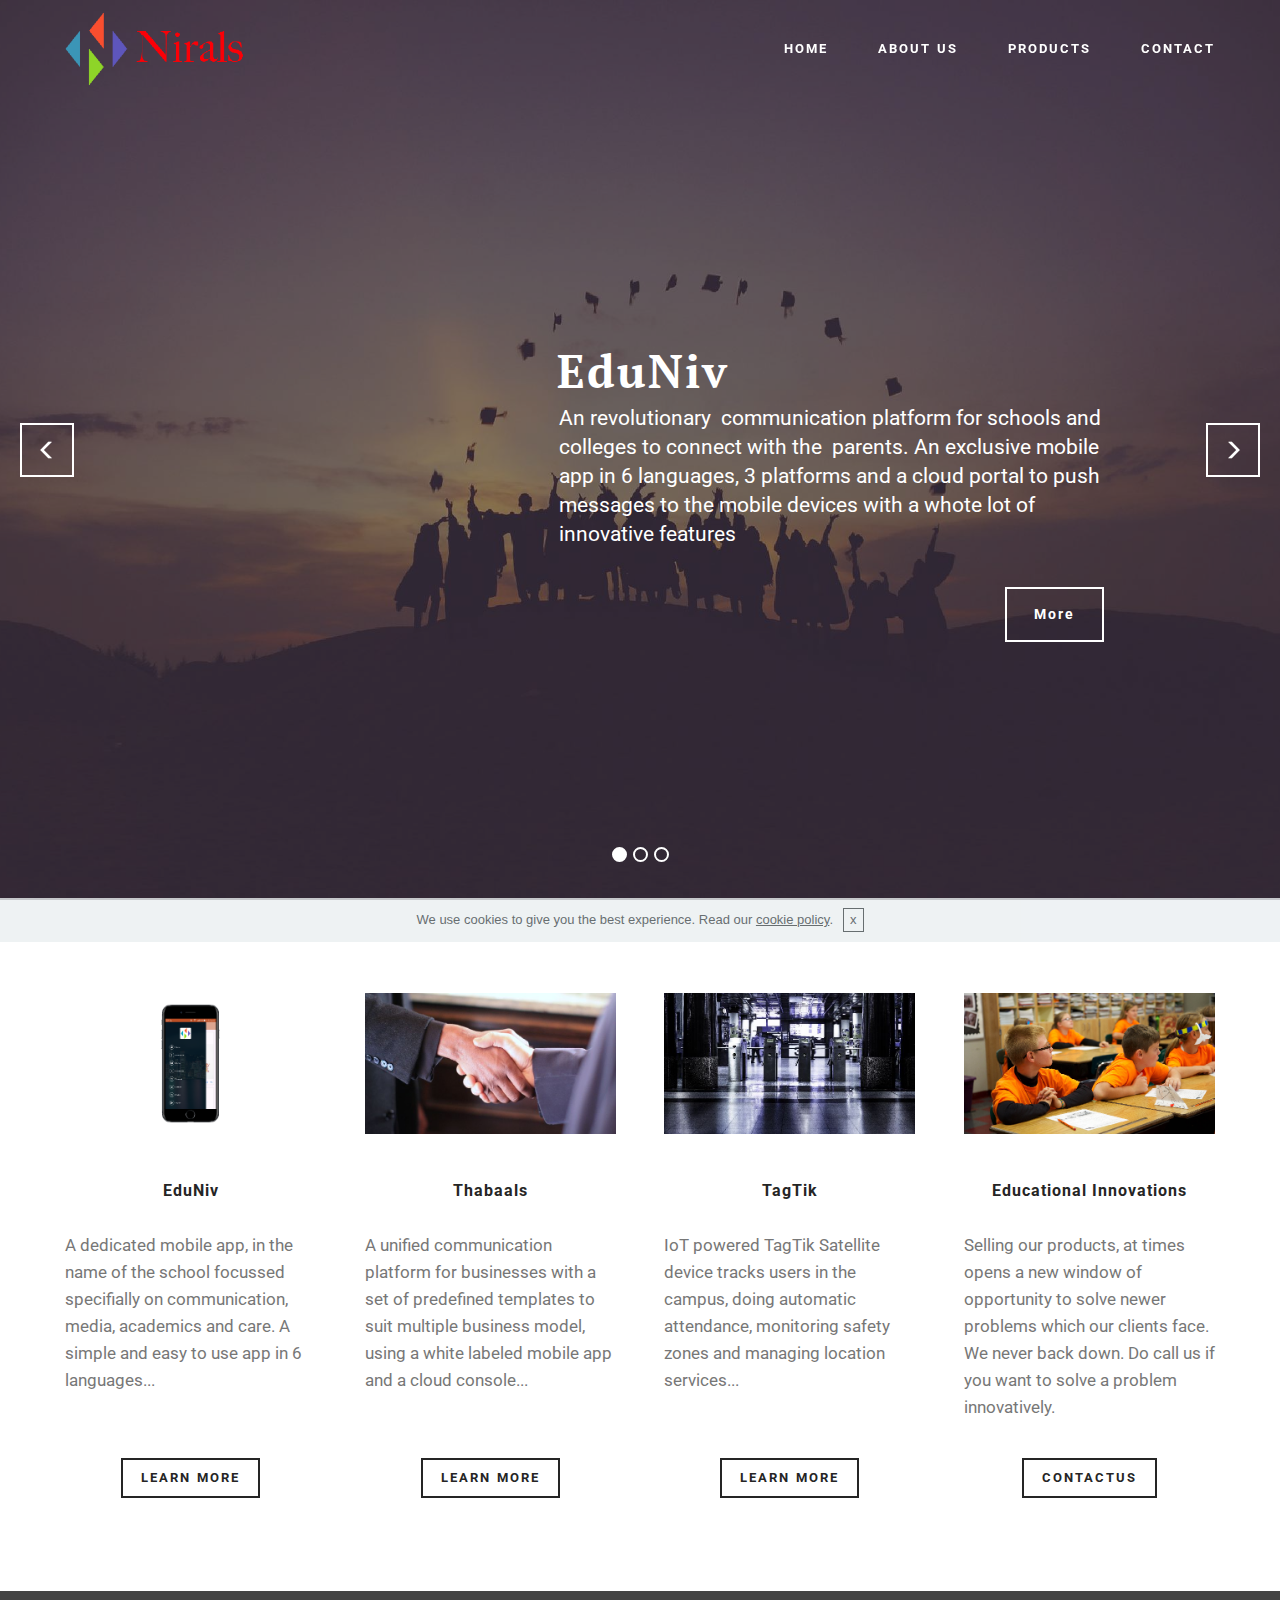
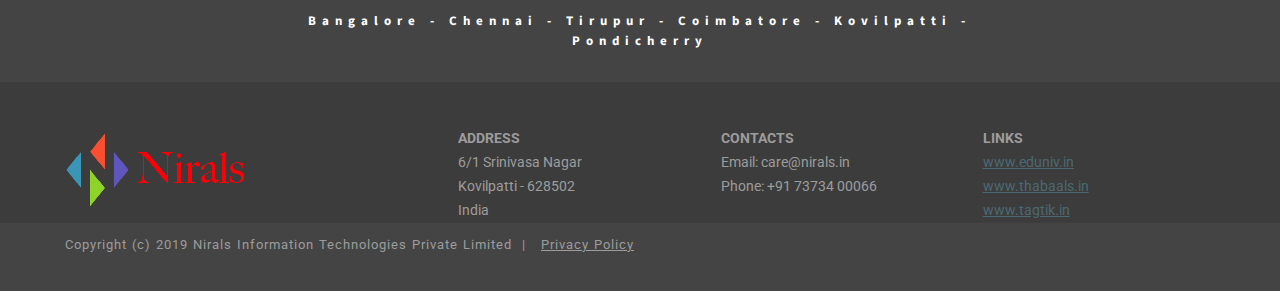
<file: index.html>
<!DOCTYPE html>
<html >
<head>
  <!-- Site made with Mobirise Website Builder v4.8.8, https://mobirise.com -->
  <meta charset="UTF-8">
  <meta http-equiv="X-UA-Compatible" content="IE=edge">
  <meta name="generator" content="Mobirise v4.8.8, mobirise.com">
  <meta name="viewport" content="width=device-width, initial-scale=1, minimum-scale=1">
  <link rel="shortcut icon" href="assets/images/nlogo-454x128-69.png" type="image/x-icon">
  <meta name="description" content="">
  
  <link rel="stylesheet" href="https://fonts.googleapis.com/css?family=Roboto:700,400&subset=cyrillic,latin,greek,vietnamese">
  <link rel="stylesheet" href="assets/bootstrap/css/bootstrap.min.css">
  <link rel="stylesheet" href="assets/mobirise/css/style.css">
  <link rel="stylesheet" href="assets/mobirise-slider/style.css">
  <link rel="stylesheet" href="assets/mobirise/css/mbr-additional.css" type="text/css">
  
  
  
</head>
<body>
  <section class="mbr-navbar mbr-navbar--freeze mbr-navbar--absolute mbr-navbar--sticky mbr-navbar--auto-collapse mbr-navbar--transparent" id="menu-4" data-rv-view="0">
    <div class="mbr-navbar__section mbr-section">
        <div class="mbr-section__container container">
            <div class="mbr-navbar__container">
                <div class="mbr-navbar__column mbr-navbar__column--s mbr-navbar__brand">
                    <span class="mbr-navbar__brand-link mbr-brand mbr-brand--inline">
                        <span class="mbr-brand__logo"><a href="https://mobirise.com"><img src="assets/images/nlogo-454x128-69.png" class="mbr-navbar__brand-img mbr-brand__img" alt="Mobirise"></a></span>
                        <span class="mbr-brand__name"><a class="mbr-brand__name text-white" href="https://mobirise.com"></a></span>
                    </span>
                </div>
                <div class="mbr-navbar__hamburger mbr-hamburger"><span class="mbr-hamburger__line"></span></div>
                <div class="mbr-navbar__column mbr-navbar__menu">
                    <nav class="mbr-navbar__menu-box mbr-navbar__menu-box--inline-right">
                        <div class="mbr-navbar__column">
                            <ul class="mbr-navbar__items mbr-navbar__items--right float-left mbr-buttons mbr-buttons--freeze mbr-buttons--right btn-decorator mbr-buttons--active mbr-buttons--only-links"><li class="mbr-navbar__item"><a class="mbr-buttons__link btn text-white" href="index.html">HOME</a></li><li class="mbr-navbar__item"><a class="mbr-buttons__link btn text-white" href="page2.html">ABOUT US</a></li> <li class="mbr-navbar__item"><a class="mbr-buttons__link btn text-white" href="index.html#features1-c">PRODUCTS</a></li> <li class="mbr-navbar__item"><a class="mbr-buttons__link btn text-white" href="index.html#contacts1-e">CONTACT</a></li> </ul>                            
                            
                        </div>
                    </nav>
                </div>
            </div>
        </div>
    </div>
</section>

<section class="engine"><a href="https://mobirise.info/i">free web creation software</a></section><section class="mbr-slider mbr-section mbr-section--no-padding carousel slide" data-ride="carousel" data-wrap="true" data-interval="5000" id="slider-3" data-rv-view="2" style="background-color: rgb(255, 255, 255);">
    <div class="mbr-section__container">
        <div>
            <ol class="carousel-indicators">
                <li data-app-prevent-settings="" data-target="#slider-3" data-slide-to="0" class="active"></li><li data-app-prevent-settings="" data-target="#slider-3" class="" data-slide-to="1"></li><li data-app-prevent-settings="" data-target="#slider-3" data-slide-to="2"></li>
            </ol>
            <div class="carousel-inner" role="listbox">
                <div class="mbr-box mbr-section mbr-section--relative mbr-section--fixed-size mbr-section--bg-adapted item dark center mbr-section--full-height active" style="background-image: url(assets/images/full-unsplash-photo-1462536943532-57a629f6cc60-2000x1330-26.jpg);">
                    <div class="mbr-box__magnet mbr-box__magnet--center-right mbr-box__magnet--sm-padding mbr-after-navbar">
                    <div class="mbr-overlay"></div>                        
                        <div class=" container">
                            
                            <div class="row">
                                <div class=" col-md-6 col-md-offset-5">  

                                <div class="mbr-hero">
                                    <h1 class="mbr-hero__text">EduNiv</h1>

                                    <p class="mbr-hero__subtext">An revolutionary &nbsp;communication platform for schools and colleges to connect with the &nbsp;parents. An exclusive mobile app in 6 languages, 3 platforms and a cloud portal to push messages to the mobile devices with a whote lot of innovative features &nbsp;</p>
                                </div>
                                <div class="mbr-buttons btn-inverse mbr-buttons--left mbr-buttons--right"> <a class="mbr-buttons__btn btn btn-lg btn-default" href="http://eduniv.in" target="_blank">More</a></div>
                                </div>
                            </div>
                        </div>
                    </div>
                </div><div class="mbr-box mbr-section mbr-section--relative mbr-section--fixed-size mbr-section--bg-adapted item dark center mbr-section--full-height" style="background-image: url(assets/images/full-unsplash-photo-1470160710819-b3bd5ec85c66-2000x1333-52.jpg);">
                    <div class="mbr-box__magnet mbr-box__magnet--center-left mbr-box__magnet--sm-padding mbr-after-navbar">
                    <div class="mbr-overlay" style="opacity: 0.7;"></div>                        
                        <div class=" container">
                            
                            <div class="row">
                                <div class=" col-md-offset-1 col-md-6">  

                                <div class="mbr-hero">
                                    <h1 class="mbr-hero__text">Thabaals</h1>

                                    <p class="mbr-hero__subtext">A unified communication platform for business establishments to get connected with their clients. Dedicated mobile app, and a cloud platform with multiple templates to cover every business needs.</p>
                                </div>
                                <div class="mbr-buttons btn-inverse mbr-buttons--left"> <a class="mbr-buttons__btn btn btn-lg btn-default" href="http://www.thabaals.in" target="_blank">More</a></div>
                                </div>
                            </div>
                        </div>
                    </div>
                </div><div class="mbr-box mbr-section mbr-section--relative mbr-section--fixed-size mbr-section--bg-adapted item dark center mbr-section--full-height" style="background-image: url(assets/images/stocksnap-o4f7u2vtf7-2000x1333-92.jpg);">
                    <div class="mbr-box__magnet mbr-box__magnet--center-center mbr-box__magnet--sm-padding mbr-after-navbar">
                    <div class="mbr-overlay"></div>                        
                        <div class=" container">
                            
                            <div class="row">
                                <div class=" col-md-8 col-md-offset-2">  

                                <div class="mbr-hero">
                                    <h1 class="mbr-hero__text">TagTik</h1>

                                    <p class="mbr-hero__subtext">An IoT Product to keep your campus safe and secure. Automatic Attendance, Safe zone monitoring, Live &amp; History tracking of people in the campus without any physical swipe, or fingerprinting.&nbsp;</p>
                                </div>
                                <div class="mbr-buttons btn-inverse mbr-buttons--center"> <a class="mbr-buttons__btn btn btn-lg btn-default" href="http://www.tagtik.in" target="_blank">More</a></div>
                                </div>
                            </div>
                        </div>
                    </div>
                </div>
            </div>
            
            <a data-app-prevent-settings="" class="left carousel-control" role="button" data-slide="prev" href="#slider-3">
                <span class="glyphicon glyphicon-menu-left" aria-hidden="true"></span>
                <span class="sr-only">Previous</span>
            </a>
            <a data-app-prevent-settings="" class="right carousel-control" role="button" data-slide="next" href="#slider-3">
                <span class="glyphicon glyphicon-menu-right" aria-hidden="true"></span>
                <span class="sr-only">Next</span>
            </a>
        </div>
    </div>
</section>

<section class="mbr-section mbr-section--relative mbr-section--fixed-size" id="features1-c" data-rv-view="14" style="background-color: rgb(255, 255, 255);">
    
    
    <div class="mbr-section__container container mbr-section__container--std-top-padding" style="padding-top: 93px;">
        <div class="mbr-section__row row">
            <div class="mbr-section__col col-xs-12 col-md-3 col-sm-6">
                <div class="mbr-section__container mbr-section__container--center mbr-section__container--middle">
                    <figure class="mbr-figure"><img src="assets/images/iphone-7black-600x337-72.png" class="mbr-figure__img"></figure>
                </div>
                <div class="mbr-section__container mbr-section__container--middle">
                    <div class="mbr-header mbr-header--reduce mbr-header--center mbr-header--wysiwyg">
                        <h3 class="mbr-header__text">EduNiv</h3>
                    </div>
                </div>
                <div class="mbr-section__container mbr-section__container--middle">
                    <div class="mbr-article mbr-article--wysiwyg">
                        <p>A dedicated mobile app, in the name of the school focussed specifially on communication, media, academics and care. A simple and easy to use app in 6 languages...<br><br></p>
                    </div>
                </div>
                <div class="mbr-section__container mbr-section__container--last" style="padding-bottom: 93px;">
                    <div class="mbr-buttons mbr-buttons--center"><a href="http://eduniv.in" class="mbr-buttons__btn btn btn-wrap btn-xs-lg btn-default" target="_blank">LEARN MORE</a></div>
                </div>
            </div>
            <div class="mbr-section__col col-xs-12 col-md-3 col-sm-6">
                <div class="mbr-section__container mbr-section__container--center mbr-section__container--middle">
                    <figure class="mbr-figure"><img src="assets/images/handshake-600x337-90.jpg" class="mbr-figure__img"></figure>
                </div>
                <div class="mbr-section__container mbr-section__container--middle">
                    <div class="mbr-header mbr-header--reduce mbr-header--center mbr-header--wysiwyg">
                        <h3 class="mbr-header__text">Thabaals</h3>
                    </div>
                </div>
                <div class="mbr-section__container mbr-section__container--middle">
                    <div class="mbr-article mbr-article--wysiwyg">
                        <p>A unified communication platform for businesses with a set of predefined templates to suit multiple business model, using a white labeled mobile app and a cloud console...<br><br></p>
                    </div>
                </div>
                <div class="mbr-section__container mbr-section__container--last" style="padding-bottom: 93px;">
                    <div class="mbr-buttons mbr-buttons--center"><a href="http://thabaals.in" class="mbr-buttons__btn btn btn-wrap btn-xs-lg btn-default" target="_blank">LEARN MORE</a></div>
                </div>
            </div>
            <div class="clearfix visible-sm-block"></div>
            <div class="mbr-section__col col-xs-12 col-md-3 col-sm-6">
                <div class="mbr-section__container mbr-section__container--center mbr-section__container--middle">
                    <figure class="mbr-figure"><img src="assets/images/full-unsplash-photo-1468034995131-d3f63c0cab1f-600x337-21.jpg" class="mbr-figure__img"></figure>
                </div>
                <div class="mbr-section__container mbr-section__container--middle">
                    <div class="mbr-header mbr-header--reduce mbr-header--center mbr-header--wysiwyg">
                        <h3 class="mbr-header__text">TagTik</h3>
                    </div>
                </div>
                <div class="mbr-section__container mbr-section__container--middle">
                    <div class="mbr-article mbr-article--wysiwyg">
                        <p>IoT powered TagTik Satellite device tracks users in the campus, doing automatic attendance, monitoring safety zones and managing location services...<br><br></p>
                    </div>
                </div>
                <div class="mbr-section__container mbr-section__container--last" style="padding-bottom: 93px;">
                    <div class="mbr-buttons mbr-buttons--center"><a href="http://tagtik.in" class="mbr-buttons__btn btn btn-wrap btn-xs-lg btn-default" target="_blank">LEARN MORE</a></div>
                </div>
            </div>
            
            <div class="mbr-section__col col-xs-12 col-md-3 col-sm-6">
                <div class="mbr-section__container mbr-section__container--center mbr-section__container--middle">
                    <figure class="mbr-figure"><img src="assets/images/sch-600x337-76.png" class="mbr-figure__img"></figure>
                </div>
                <div class="mbr-section__container mbr-section__container--middle">
                    <div class="mbr-header mbr-header--reduce mbr-header--center mbr-header--wysiwyg">
                        <h3 class="mbr-header__text">Educational Innovations</h3>
                    </div>
                </div>
                <div class="mbr-section__container mbr-section__container--middle">
                    <div class="mbr-article mbr-article--wysiwyg">
                        <p>Selling our products, at times opens a new window of opportunity to solve newer problems which our clients face. We never back down. Do call us if you want to solve a problem innovatively.</p>
                    </div>
                </div>
                <div class="mbr-section__container mbr-section__container--last" style="padding-bottom: 93px;">
                    <div class="mbr-buttons mbr-buttons--center"><a href="https://mobirise.com" class="mbr-buttons__btn btn btn-wrap btn-xs-lg btn-default">CONTACTUS</a></div>
                </div>
            </div>
            
            
            
        </div>
    </div>
</section>

<section class="mbr-section mbr-section--relative mbr-section--fixed-size" id="content5-k" data-rv-view="17" style="background-color: rgb(68, 68, 68);">
    
    <div class="mbr-section__container container mbr-section__container--first" style="padding-top: 31px;">
        <div class="mbr-header mbr-header--wysiwyg row">
            <div class="col-sm-8 col-sm-offset-2">
                <h3 class="mbr-header__text">Bangalore - Chennai - Tirupur - Coimbatore - Kovilpatti - Pondicherry</h3>
                
            </div>
        </div>
    </div>
    <div class="mbr-section__container container mbr-section__container--last" style="padding-bottom: 0px;">
        <div class="row">
            <div class="mbr-article mbr-article--wysiwyg col-sm-8 col-sm-offset-2"></div>
        </div>
    </div>
    
</section>

<section class="mbr-section mbr-section--relative mbr-section--fixed-size" id="contacts1-e" data-rv-view="20" style="background-color: rgb(60, 60, 60);">
    
    <div class="mbr-section__container container">
        <div class="mbr-contacts mbr-contacts--wysiwyg row" style="padding-top: 45px; padding-bottom: 0px;">
            <div class="col-sm-4">
                <div><img src="assets/images/nlogo-265x74-51.png" class="mbr-contacts__img mbr-contacts__img--left"></div>
            </div>
            <div class="col-sm-8">
                <div class="row">
                    <div class="col-sm-4">
                        <p class="mbr-contacts__text"><strong>ADDRESS</strong><br>6/1 Srinivasa Nagar<br>Kovilpatti - 628502<br>India<br></p>
                    </div>
                    <div class="col-sm-4">
                        <p class="mbr-contacts__text"><strong>CONTACTS</strong><br>
Email: care@nirals.in<br>
Phone: +91 73734 00066<br><br></p>
                    </div>
                    <div class="col-sm-4"><p class="mbr-contacts__text"><strong>LINKS</strong></p><ul class="mbr-contacts__list"><li><a href="http://www.eduniv.in/" target="_blank">www.eduniv.in</a><a class="mbr-contacts__link text-gray" href="https://mobirise.com/"></a></li><li><a href="http://www.thabaals.in" target="_blank">www.thabaals.in</a><a class="mbr-contacts__link text-gray" href="https://mobirise.com/mobirise-free-win.zip"></a></li><li><a href="http://www.tagtik.in" target="_blank">www.tagtik.in</a><a class="mbr-contacts__link text-gray" href="https://mobirise.com/mobirise-free-mac.zip"></a></li></ul></div>
                </div>
            </div>
        </div>
    </div>
</section>

<footer class="mbr-section mbr-section--relative mbr-section--fixed-size" id="footer1-6" data-rv-view="22" style="background-color: rgb(68, 68, 68);">
    
    <div class="mbr-section__container container">
        <div class="mbr-footer mbr-footer--wysiwyg row" style="padding-top: 12.3px; padding-bottom: 36.9px;">
            <div class="col-sm-12">
                <p class="mbr-footer__copyright">Copyright (c) 2019 Nirals Information Technologies Private Limited &nbsp;| &nbsp;&nbsp;<a class="mbr-footer__link text-gray" href="https://mobirise.com/">Privacy Policy</a></p>
            </div>
        </div>
    </div>
</footer>


  <script src="assets/web/assets/jquery/jquery.min.js"></script>
  <script src="assets/bootstrap/js/bootstrap.min.js"></script>
  <script src="assets/smooth-scroll/smooth-scroll.js"></script>
  <script src="assets/cookies-alert-plugin/cookies-alert-core.js"></script>
  <script src="assets/cookies-alert-plugin/cookies-alert-script.js"></script>
  <script src="assets/bootstrap-carousel-swipe/bootstrap-carousel-swipe.js"></script>
  <script src="assets/mobirise/js/script.js"></script>
  
  
<input name="cookieData" type="hidden" data-cookie-text="We use cookies to give you the best experience. Read our <a href='privacy.html'>cookie policy</a>.">
  </body>
</html>
</file>
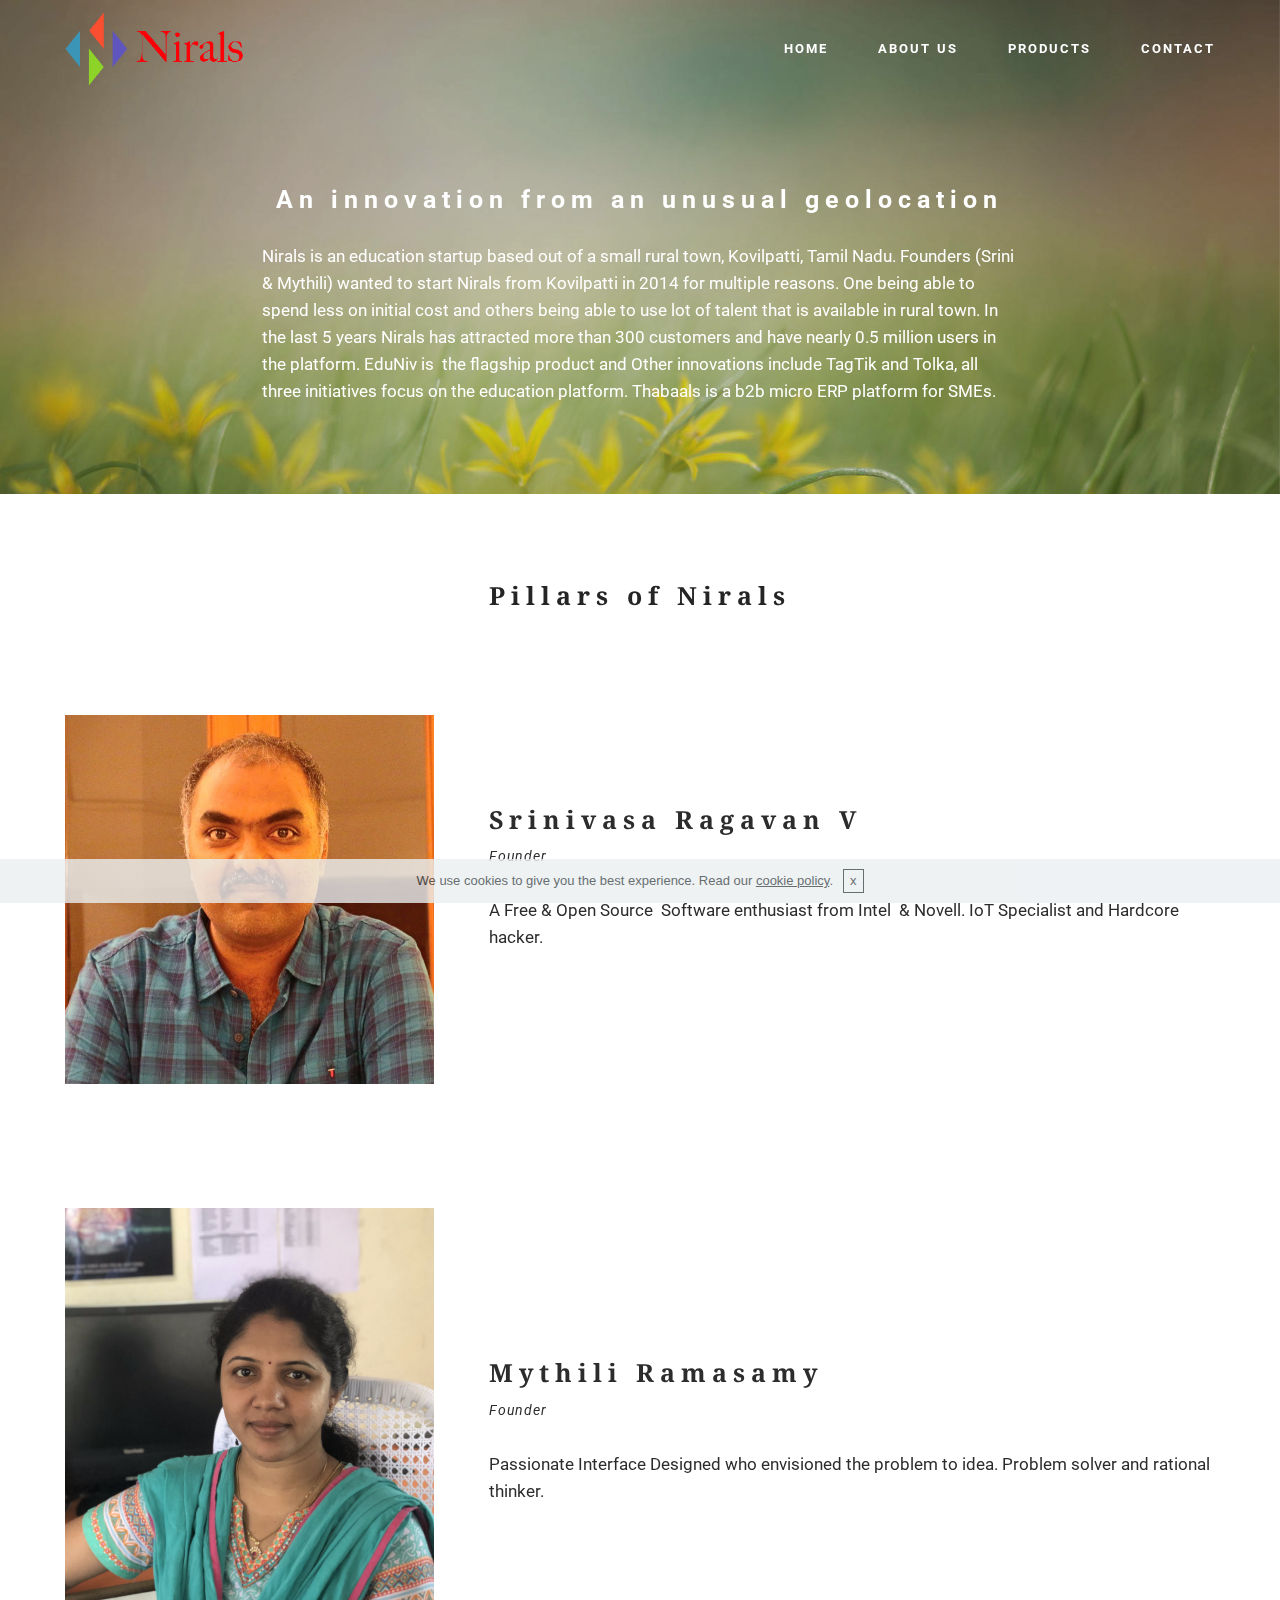
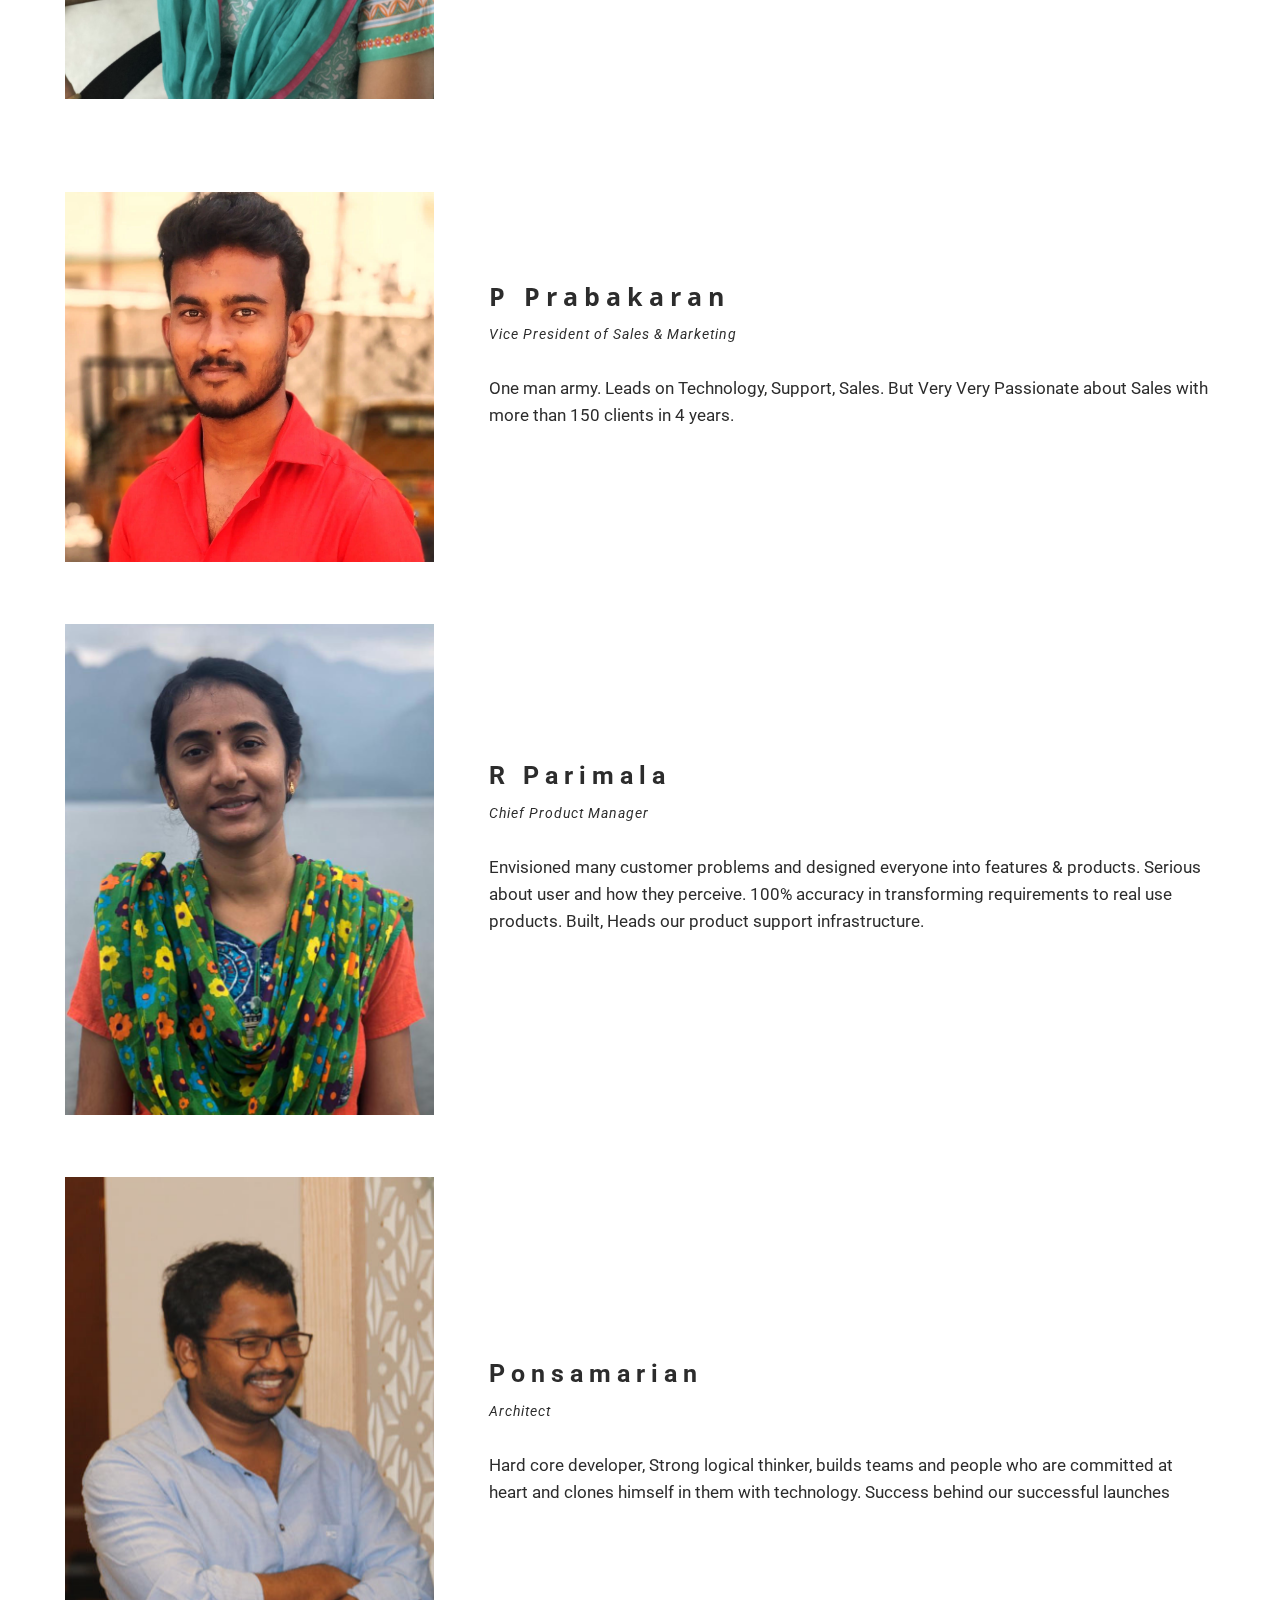
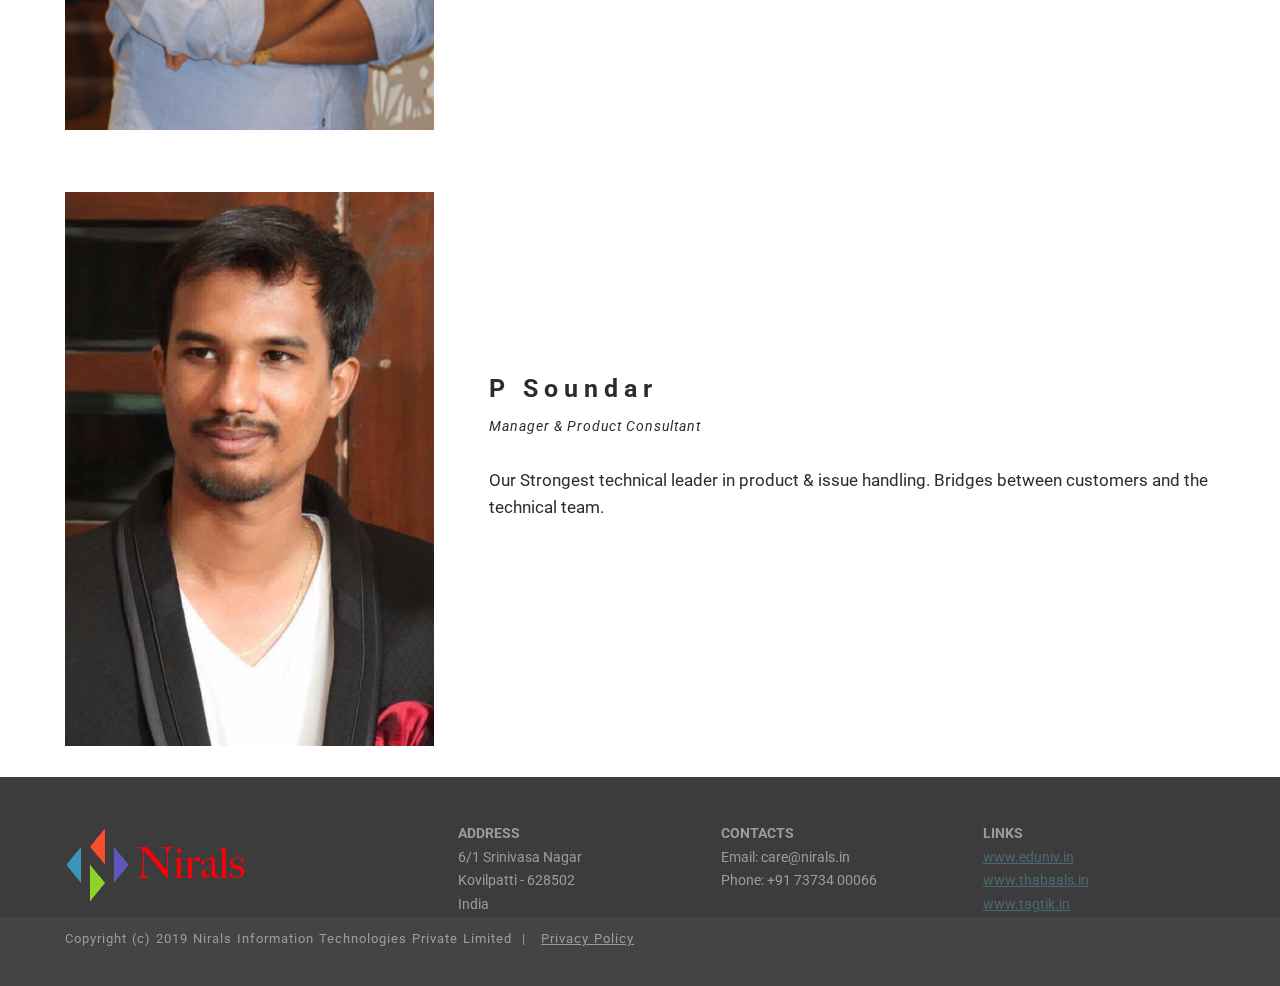
<file: page2.html>
<!DOCTYPE html>
<html >
<head>
  <!-- Site made with Mobirise Website Builder v4.8.8, https://mobirise.com -->
  <meta charset="UTF-8">
  <meta http-equiv="X-UA-Compatible" content="IE=edge">
  <meta name="generator" content="Mobirise v4.8.8, mobirise.com">
  <meta name="viewport" content="width=device-width, initial-scale=1, minimum-scale=1">
  <link rel="shortcut icon" href="assets/images/nlogo-454x128-69.png" type="image/x-icon">
  <meta name="description" content="">
  <title>About</title>
  <link rel="stylesheet" href="https://fonts.googleapis.com/css?family=Roboto:700,400&subset=cyrillic,latin,greek,vietnamese">
  <link rel="stylesheet" href="assets/bootstrap/css/bootstrap.min.css">
  <link rel="stylesheet" href="assets/mobirise/css/style.css">
  <link rel="stylesheet" href="assets/mobirise/css/mbr-additional.css" type="text/css">
  
  
  
</head>
<body>
  <section class="mbr-navbar mbr-navbar--freeze mbr-navbar--absolute mbr-navbar--sticky mbr-navbar--auto-collapse mbr-navbar--transparent" id="menu-p" data-rv-view="24">
    <div class="mbr-navbar__section mbr-section">
        <div class="mbr-section__container container">
            <div class="mbr-navbar__container">
                <div class="mbr-navbar__column mbr-navbar__column--s mbr-navbar__brand">
                    <span class="mbr-navbar__brand-link mbr-brand mbr-brand--inline">
                        <span class="mbr-brand__logo"><a href="https://mobirise.com"><img src="assets/images/nlogo-454x128-69.png" class="mbr-navbar__brand-img mbr-brand__img" alt="Mobirise"></a></span>
                        <span class="mbr-brand__name"><a class="mbr-brand__name text-white" href="https://mobirise.com"></a></span>
                    </span>
                </div>
                <div class="mbr-navbar__hamburger mbr-hamburger"><span class="mbr-hamburger__line"></span></div>
                <div class="mbr-navbar__column mbr-navbar__menu">
                    <nav class="mbr-navbar__menu-box mbr-navbar__menu-box--inline-right">
                        <div class="mbr-navbar__column">
                            <ul class="mbr-navbar__items mbr-navbar__items--right float-left mbr-buttons mbr-buttons--freeze mbr-buttons--right btn-decorator mbr-buttons--active mbr-buttons--only-links"><li class="mbr-navbar__item"><a class="mbr-buttons__link btn text-white" href="index.html">HOME</a></li><li class="mbr-navbar__item"><a class="mbr-buttons__link btn text-white" href="page2.html">ABOUT US</a></li> <li class="mbr-navbar__item"><a class="mbr-buttons__link btn text-white" href="index.html#features1-c">PRODUCTS</a></li> <li class="mbr-navbar__item"><a class="mbr-buttons__link btn text-white" href="index.html#contacts1-e">CONTACT</a></li> </ul>                            
                            
                        </div>
                    </nav>
                </div>
            </div>
        </div>
    </div>
</section>

<section class="engine"><a href="https://mobirise.info/i">free website creation software</a></section><section class="mbr-section mbr-section--relative mbr-section--fixed-size mbr-parallax-background mbr-after-navbar" id="content5-x" data-rv-view="48" style="background-image: url(assets/images/mbr-1920x1280.jpg);">
    <div class="mbr-overlay" style="opacity: 0.2; background-color: rgb(40, 50, 78);"></div>
    <div class="mbr-section__container container mbr-section__container--first" style="padding-top: 93px;">
        <div class="mbr-header mbr-header--wysiwyg row">
            <div class="col-sm-8 col-sm-offset-2">
                <h3 class="mbr-header__text">An innovation from an unusual geolocation</h3>
                
            </div>
        </div>
    </div>
    <div class="mbr-section__container container mbr-section__container--last" style="padding-bottom: 93px;">
        <div class="row">
            <div class="mbr-article mbr-article--wysiwyg col-sm-8 col-sm-offset-2"><p>Nirals is an education startup based out of a small rural town, Kovilpatti, Tamil Nadu. Founders (Srini &amp; Mythili) wanted to start Nirals from Kovilpatti in 2014 for multiple reasons. One being able to spend less on initial cost and others being able to use lot of talent that is available in rural town. In the last 5 years Nirals has attracted more than 300 customers and have nearly 0.5 million users in the platform. EduNiv is &nbsp;the flagship product and Other innovations include TagTik and Tolka, all three initiatives focus on the education platform. Thabaals is a b2b micro ERP platform for SMEs.&nbsp;</p></div>
        </div>
    </div>
    
</section>

<section class="mbr-section" id="header3-y" data-rv-view="51">
    <div class="mbr-section__container mbr-section__container--first container">
        <div class="mbr-header mbr-header--wysiwyg row">
            <div class="col-sm-8 col-sm-offset-2">
                <h3 class="mbr-header__text">Pillars of Nirals</h3>
                <p class="mbr-header__subtext"></p>
            </div>
        </div>
    </div>
</section>

<section class="mbr-section mbr-section--relative" id="msg-box5-z" data-rv-view="53" style="background-color: rgb(255, 255, 255);">
    
    <div class="mbr-section__container mbr-section__container--isolated container" style="padding-top: 62px; padding-bottom: 62px;">
        <div class="row">
            <div class="mbr-box mbr-box--fixed mbr-box--adapted">
                <div class="mbr-box__magnet mbr-box__magnet--top-right mbr-section__left col-sm-6 image-size" style="width: 28%;">
                    <figure class="mbr-figure mbr-figure--adapted mbr-figure--caption-inside-bottom mbr-figure--full-width"><img src="assets/images/srini-1280x853.jpg" class="mbr-figure__img"></figure>
                </div>
                <div class="mbr-box__magnet mbr-class-mbr-box__magnet--center-left col-sm-6 content-size mbr-section__right">
                    <div class="mbr-section__container mbr-section__container--middle">
                        <div class="mbr-header mbr-header--auto-align mbr-header--wysiwyg">
                            <h3 class="mbr-header__text">Srinivasa Ragavan V<br></h3>
                            <p class="mbr-header__subtext">Founder</p>
                        </div>
                    </div>
                    <div class="mbr-section__container mbr-section__container--middle">
                        <div class="mbr-article mbr-article--auto-align mbr-article--wysiwyg"><p>A Free &amp; Open Source &nbsp;Software enthusiast from Intel &nbsp;&amp; Novell. IoT Specialist and Hardcore hacker.&nbsp;</p></div>
                    </div>
                    
                </div>
                
            </div>
        </div>
    </div>
</section>

<section class="mbr-section mbr-section--relative" id="msg-box5-11" data-rv-view="59" style="background-color: rgb(255, 255, 255);">
    
    <div class="mbr-section__container mbr-section__container--isolated container" style="padding-top: 62px; padding-bottom: 62px;">
        <div class="row">
            <div class="mbr-box mbr-box--fixed mbr-box--adapted">
                <div class="mbr-box__magnet mbr-box__magnet--top-right mbr-section__left col-sm-6 image-size" style="width: 28%;">
                    <figure class="mbr-figure mbr-figure--adapted mbr-figure--caption-inside-bottom mbr-figure--full-width"><img src="assets/images/img-6018-1400x1867.jpg" class="mbr-figure__img"></figure>
                </div>
                <div class="mbr-box__magnet mbr-class-mbr-box__magnet--center-left col-sm-6 content-size mbr-section__right">
                    <div class="mbr-section__container mbr-section__container--middle">
                        <div class="mbr-header mbr-header--auto-align mbr-header--wysiwyg">
                            <h3 class="mbr-header__text">Mythili Ramasamy<br></h3>
                            <p class="mbr-header__subtext">Founder</p>
                        </div>
                    </div>
                    <div class="mbr-section__container mbr-section__container--middle">
                        <div class="mbr-article mbr-article--auto-align mbr-article--wysiwyg"><p>Passionate Interface Designed who envisioned the problem to idea. Problem solver and rational thinker.&nbsp;</p></div>
                    </div>
                    
                </div>
                
            </div>
        </div>
    </div>
</section>

<section class="mbr-section mbr-section--relative" id="msg-box5-16" data-rv-view="153" style="background-color: rgb(255, 255, 255);">
    
    <div class="mbr-section__container mbr-section__container--isolated container" style="padding-top: 31px; padding-bottom: 31px;">
        <div class="row">
            <div class="mbr-box mbr-box--fixed mbr-box--adapted">
                <div class="mbr-box__magnet mbr-box__magnet--top-right mbr-section__left col-sm-6 image-size" style="width: 28%;">
                    <figure class="mbr-figure mbr-figure--adapted mbr-figure--caption-inside-bottom mbr-figure--full-width"><img src="assets/images/prab-1249x1255.jpg" class="mbr-figure__img"></figure>
                </div>
                <div class="mbr-box__magnet mbr-class-mbr-box__magnet--center-left col-sm-6 content-size mbr-section__right">
                    <div class="mbr-section__container mbr-section__container--middle">
                        <div class="mbr-header mbr-header--auto-align mbr-header--wysiwyg">
                            <h3 class="mbr-header__text">P Prabakaran</h3>
                            <p class="mbr-header__subtext">Vice President of Sales &amp; Marketing</p>
                        </div>
                    </div>
                    <div class="mbr-section__container mbr-section__container--middle">
                        <div class="mbr-article mbr-article--auto-align mbr-article--wysiwyg"><p>One man army. Leads on Technology, Support, Sales. But Very Very Passionate about Sales with more  than 150 clients in 4 years.&nbsp;</p></div>
                    </div>
                    
                </div>
                
            </div>
        </div>
    </div>
</section>

<section class="mbr-section mbr-section--relative" id="msg-box5-17" data-rv-view="162" style="background-color: rgb(255, 255, 255);">
    
    <div class="mbr-section__container mbr-section__container--isolated container" style="padding-top: 31px; padding-bottom: 31px;">
        <div class="row">
            <div class="mbr-box mbr-box--fixed mbr-box--adapted">
                <div class="mbr-box__magnet mbr-box__magnet--top-right mbr-section__left col-sm-6 image-size" style="width: 28%;">
                    <figure class="mbr-figure mbr-figure--adapted mbr-figure--caption-inside-bottom mbr-figure--full-width"><img src="assets/images/parmala-ph-960x1280.jpg" class="mbr-figure__img"></figure>
                </div>
                <div class="mbr-box__magnet mbr-class-mbr-box__magnet--center-left col-sm-6 content-size mbr-section__right">
                    <div class="mbr-section__container mbr-section__container--middle">
                        <div class="mbr-header mbr-header--auto-align mbr-header--wysiwyg">
                            <h3 class="mbr-header__text">R Parimala</h3>
                            <p class="mbr-header__subtext">Chief Product Manager</p>
                        </div>
                    </div>
                    <div class="mbr-section__container mbr-section__container--middle">
                        <div class="mbr-article mbr-article--auto-align mbr-article--wysiwyg"><p>Envisioned many customer problems and designed everyone into features &amp; products. Serious about user and how they perceive. 100% accuracy in transforming requirements to real use products. Built, Heads our product support infrastructure.</p></div>
                    </div>
                    
                </div>
                
            </div>
        </div>
    </div>
</section>

<section class="mbr-section mbr-section--relative" id="msg-box5-18" data-rv-view="165" style="background-color: rgb(255, 255, 255);">
    
    <div class="mbr-section__container mbr-section__container--isolated container" style="padding-top: 31px; padding-bottom: 31px;">
        <div class="row">
            <div class="mbr-box mbr-box--fixed mbr-box--adapted">
                <div class="mbr-box__magnet mbr-box__magnet--top-right mbr-section__left col-sm-6 image-size" style="width: 28%;">
                    <figure class="mbr-figure mbr-figure--adapted mbr-figure--caption-inside-bottom mbr-figure--full-width"><img src="assets/images/img-5266-1400x933.jpg" class="mbr-figure__img"></figure>
                </div>
                <div class="mbr-box__magnet mbr-class-mbr-box__magnet--center-left col-sm-6 content-size mbr-section__right">
                    <div class="mbr-section__container mbr-section__container--middle">
                        <div class="mbr-header mbr-header--auto-align mbr-header--wysiwyg">
                            <h3 class="mbr-header__text">Ponsamarian</h3>
                            <p class="mbr-header__subtext">Architect</p>
                        </div>
                    </div>
                    <div class="mbr-section__container mbr-section__container--middle">
                        <div class="mbr-article mbr-article--auto-align mbr-article--wysiwyg"><p>Hard core developer,  Strong logical thinker, builds teams and people who are committed at heart and clones himself in them with technology. Success behind our successful launches</p></div>
                    </div>
                    
                </div>
                
            </div>
        </div>
    </div>
</section>

<section class="mbr-section mbr-section--relative" id="msg-box5-19" data-rv-view="168" style="background-color: rgb(255, 255, 255);">
    
    <div class="mbr-section__container mbr-section__container--isolated container" style="padding-top: 31px; padding-bottom: 31px;">
        <div class="row">
            <div class="mbr-box mbr-box--fixed mbr-box--adapted">
                <div class="mbr-box__magnet mbr-box__magnet--top-right mbr-section__left col-sm-6 image-size" style="width: 28%;">
                    <figure class="mbr-figure mbr-figure--adapted mbr-figure--caption-inside-bottom mbr-figure--full-width"><img src="assets/images/soundar-983x983.jpg" class="mbr-figure__img"></figure>
                </div>
                <div class="mbr-box__magnet mbr-class-mbr-box__magnet--center-left col-sm-6 content-size mbr-section__right">
                    <div class="mbr-section__container mbr-section__container--middle">
                        <div class="mbr-header mbr-header--auto-align mbr-header--wysiwyg">
                            <h3 class="mbr-header__text">P Soundar</h3>
                            <p class="mbr-header__subtext">Manager &amp; Product Consultant</p>
                        </div>
                    </div>
                    <div class="mbr-section__container mbr-section__container--middle">
                        <div class="mbr-article mbr-article--auto-align mbr-article--wysiwyg"><p>Our Strongest technical leader in product &amp; issue handling. Bridges between customers and the technical team.&nbsp;</p></div>
                    </div>
                    
                </div>
                
            </div>
        </div>
    </div>
</section>

<section class="mbr-section mbr-section--relative mbr-section--fixed-size" id="contacts1-t" data-rv-view="44" style="background-color: rgb(60, 60, 60);">
    
    <div class="mbr-section__container container">
        <div class="mbr-contacts mbr-contacts--wysiwyg row" style="padding-top: 45px; padding-bottom: 0px;">
            <div class="col-sm-4">
                <div><img src="assets/images/nlogo-265x74-51.png" class="mbr-contacts__img mbr-contacts__img--left"></div>
            </div>
            <div class="col-sm-8">
                <div class="row">
                    <div class="col-sm-4">
                        <p class="mbr-contacts__text"><strong>ADDRESS</strong><br>6/1 Srinivasa Nagar<br>Kovilpatti - 628502<br>India<br></p>
                    </div>
                    <div class="col-sm-4">
                        <p class="mbr-contacts__text"><strong>CONTACTS</strong><br>
Email: care@nirals.in<br>
Phone: +91 73734 00066<br><br></p>
                    </div>
                    <div class="col-sm-4"><p class="mbr-contacts__text"><strong>LINKS</strong></p><ul class="mbr-contacts__list"><li><a href="http://www.eduniv.in/" target="_blank">www.eduniv.in</a><a class="mbr-contacts__link text-gray" href="https://mobirise.com/"></a></li><li><a href="http://www.thabaals.in" target="_blank">www.thabaals.in</a><a class="mbr-contacts__link text-gray" href="https://mobirise.com/mobirise-free-win.zip"></a></li><li><a href="http://www.tagtik.in" target="_blank">www.tagtik.in</a><a class="mbr-contacts__link text-gray" href="https://mobirise.com/mobirise-free-mac.zip"></a></li></ul></div>
                </div>
            </div>
        </div>
    </div>
</section>

<footer class="mbr-section mbr-section--relative mbr-section--fixed-size" id="footer1-u" data-rv-view="46" style="background-color: rgb(68, 68, 68);">
    
    <div class="mbr-section__container container">
        <div class="mbr-footer mbr-footer--wysiwyg row" style="padding-top: 12.3px; padding-bottom: 36.9px;">
            <div class="col-sm-12">
                <p class="mbr-footer__copyright">Copyright (c) 2019 Nirals Information Technologies Private Limited &nbsp;| &nbsp;&nbsp;<a class="mbr-footer__link text-gray" href="https://mobirise.com/">Privacy Policy</a></p>
            </div>
        </div>
    </div>
</footer>


  <script src="assets/web/assets/jquery/jquery.min.js"></script>
  <script src="assets/bootstrap/js/bootstrap.min.js"></script>
  <script src="assets/smooth-scroll/smooth-scroll.js"></script>
  <script src="assets/cookies-alert-plugin/cookies-alert-core.js"></script>
  <script src="assets/cookies-alert-plugin/cookies-alert-script.js"></script>
  <script src="assets/jarallax/jarallax.js"></script>
  <script src="assets/mobirise/js/script.js"></script>
  
  
<input name="cookieData" type="hidden" data-cookie-text="We use cookies to give you the best experience. Read our <a href='privacy.html'>cookie policy</a>.">
  </body>
</html>
</file>
<file: assets/mobirise-slider/style.css>
/*-------

   Slider

-------*/
.mbr-slider .carousel-inner > .active,
.mbr-slider .carousel-inner > .next,
.mbr-slider .carousel-inner > .prev {
	display: table;
}
.mbr-slider .carousel-control {
    background-image: none;
    width: 54px;
    height: 54px;
    top: 50%;
    margin-top: -27px;
    line-height: 54px;
    border: 2px solid #fff;
    opacity: 1;
    text-shadow: none;
    z-index: 5;
    -webkit-transition: all 0.2s ease-in-out 0s;
    -o-transition: all 0.2s ease-in-out 0s;
    transition: all 0.2s ease-in-out 0s;
}
.mbr-slider .carousel-control.left {
	margin-left: 20px;
}
.mbr-slider .carousel-control.right {
	margin-right: 20px;
}
.mbr-slider .carousel-control:hover {
	background: #fff;
	color: #000;
}
.mbr-slider .carousel-indicators {
    bottom: 20px;
}
.mbr-slider .carousel-indicators li,
.mbr-slider .carousel-indicators .active {
    width: 15px;
    height: 15px;
    margin: 3px;
    border: 2px solid #ffffff;
}

@media (max-width: 767px) {
    .mbr-slider .carousel-control {
        top: auto;
        bottom: 20px;
    }
}
.mbr-slider .mbr-overlay {
    z-index: 0;
    opacity:0.5;
}
/* boxed model */
.mbr-slider > .boxed-slider {
    position: relative;
    padding: 93px 0;
}
.mbr-slider > .boxed-slider > div{
    position: relative;

}
.mbr-slider > .container .carousel-indicators {
    margin-bottom: 3px;
}
@media (max-width: 767px) {
    .mbr-slider > .container .carousel-control {
        margin-bottom: 0px;
    }
}
.mbr-slider > .container img {
    width: 100%;
}
.mbr-slider > .container img + .row {
    position: absolute;
    top: 50%;
    left: 0;
    right: 0;
    margin-left: 0;
    margin-right: 0;
    -webkit-transform: translateY(-50%);
    -moz-transform: translateY(-50%);
    transform: translateY(-50%);
}
.mbr-slider .mbr-section {
    padding-left: 0;
    padding-right: 0;
}

/* article layout */
.mbr-slider .article-slider > div {
    padding-left: 0;
    padding-right: 0;
}
.mbr-slider > .container.article-slider .carousel-indicators {
    margin-bottom: 0;
}
</file>
<file: assets/mobirise/css/mbr-additional.css>
@import url(https://fonts.googleapis.com/css?family=PT+Serif:400,700);
@import url(https://fonts.googleapis.com/css?family=Source+Sans+Pro:400,300,700);
@import url(https://fonts.googleapis.com/css?family=Droid+Serif:400,700);
@import url(https://fonts.googleapis.com/css?family=Open+Sans+Condensed:300,700);


#menu-4 .mbr-brand__name {
  font-size: 16px;
}
#menu-4.mbr-navbar--stuck .mbr-navbar__section {
  background: #2c2c2c;
}
#menu-4 .mbr-navbar__hamburger {
  color: #c1c1c1;
}
#slider-3 P {
  text-align: left;
  color: #ffffff;
}
#slider-3 H1 {
  text-align: left;
  color: #ffffff;
  font-family: 'PT Serif', serif;
}
#content5-k .mbr-header .mbr-header__text {
  text-align: center;
  color: #fff;
  font-size: 13px;
  font-family: 'Source Sans Pro', sans-serif;
}
#content5-k .mbr-header .mbr-header__subtext {
  text-align: center;
  color: #fff;
}
#content5-k .mbr-article {
  color: #fff;
}




#menu-p .mbr-brand__name {
  font-size: 16px;
}
#menu-p.mbr-navbar--stuck .mbr-navbar__section {
  background: #2c2c2c;
}
#menu-p .mbr-navbar__hamburger {
  color: #c1c1c1;
}
#content5-x .mbr-header .mbr-header__text {
  text-align: center;
  color: #fff;
}
#content5-x .mbr-header .mbr-header__subtext {
  text-align: center;
  color: #fff;
}
#content5-x .mbr-article {
  color: #fff;
}
#content5-x .mbr-article P {
  text-align: left;
}
#header3-y H3 {
  text-align: center;
  font-family: 'Droid Serif', serif;
}
#msg-box5-z .mbr-header__text {
  color: #2c2c2c;
  font-family: 'Droid Serif', serif;
}
#msg-box5-z .mbr-header__subtext {
  color: #2c2c2c;
}
#msg-box5-z .mbr-article {
  color: #ffffff;
}
#msg-box5-z .mbr-article P {
  color: #2c2c2c;
}
#msg-box5-11 .mbr-header__text {
  color: #2c2c2c;
  font-family: 'Droid Serif', serif;
}
#msg-box5-11 .mbr-header__subtext {
  color: #2c2c2c;
}
#msg-box5-11 .mbr-article {
  color: #ffffff;
}
#msg-box5-11 .mbr-article P {
  color: #2c2c2c;
}
#msg-box5-16 .mbr-header__text {
  color: #2c2c2c;
  font-family: 'Open Sans Condensed', sans-serif;
}
#msg-box5-16 .mbr-header__subtext {
  color: #2c2c2c;
}
#msg-box5-16 .mbr-article {
  color: #ffffff;
}
#msg-box5-16 .mbr-article P {
  color: #2c2c2c;
}
#msg-box5-17 .mbr-header__text {
  color: #2c2c2c;
}
#msg-box5-17 .mbr-header__subtext {
  color: #2c2c2c;
}
#msg-box5-17 .mbr-article {
  color: #ffffff;
}
#msg-box5-17 .mbr-article P {
  color: #2c2c2c;
}
#msg-box5-18 .mbr-header__text {
  color: #2c2c2c;
}
#msg-box5-18 .mbr-header__subtext {
  color: #2c2c2c;
}
#msg-box5-18 .mbr-article {
  color: #ffffff;
}
#msg-box5-18 .mbr-article P {
  color: #2c2c2c;
}
#msg-box5-19 .mbr-header__text {
  color: #2c2c2c;
}
#msg-box5-19 .mbr-header__subtext {
  color: #2c2c2c;
}
#msg-box5-19 .mbr-article {
  color: #ffffff;
}
#msg-box5-19 .mbr-article P {
  color: #2c2c2c;
}
</file>
<file: assets/mobirise/css/style.css>
.is-builder .animated {
  -webkit-animation-name: none !important;
  animation-name: none !important;
}
html {
  position: relative;
  min-height: 100%;
}
.mbr-embedded-video {
  position: relative;
}
.mbr-background-video,
.mbr-background-video-preview {
  bottom: 0;
  left: 0;
  overflow: hidden;
  position: absolute;
  right: 0;
  top: 0;
}
.mbr-parallax-background,
.mbr-background {
  background-attachment: fixed !important;
  background-position: 50% 0;
  background-repeat: no-repeat;
  background-size: cover !important;
}
.mbr-hidden-scrollbar .mbr-parallax-background {
  background-size: auto 130%;
}
.mobile .mbr-parallax-background {
  background-attachment: scroll !important;
}
.mbr-background {
  background-attachment: scroll !important;
}
.mbr-navbar {
  position: relative;
  width: 100%;
}
.mbr-navbar:before {
  content: "";
  display: block;
}
.mbr-navbar__brand-link:after,
.mbr-navbar__brand-img {
  max-height: 74px;
  height: 100%;
}
.mbr-navbar:before,
.mbr-navbar__container {
  height: 98px;
}
.mbr-navbar--ss .mbr-navbar__brand-link:after,
.mbr-navbar--ss .mbr-navbar__brand-img {
  height: 74px;
}
.mbr-navbar--ss:before,
.mbr-navbar--ss .mbr-navbar__container {
  height: 98px;
}
.mbr-navbar--xs .mbr-navbar__brand-link:after,
.mbr-navbar--xs .mbr-navbar__brand-img {
  height: 32px;
}
.mbr-navbar--xs:before,
.mbr-navbar--xs .mbr-navbar__container {
  height: 56px;
}
.mbr-navbar--s .mbr-navbar__brand-link:after,
.mbr-navbar--s .mbr-navbar__brand-img {
  height: 48px;
}
.mbr-navbar--s:before,
.mbr-navbar--s .mbr-navbar__container {
  height: 72px;
}
.mbr-navbar--m .mbr-navbar__brand-link:after,
.mbr-navbar--m .mbr-navbar__brand-img {
  height: 64px;
}
.mbr-navbar--m:before,
.mbr-navbar--m .mbr-navbar__container {
  height: 88px;
}
.mbr-navbar--l .mbr-navbar__brand-link:after,
.mbr-navbar--l .mbr-navbar__brand-img {
  height: 96px;
}
.mbr-navbar--l:before,
.mbr-navbar--l .mbr-navbar__container {
  height: 120px;
}
.mbr-navbar--xl .mbr-navbar__brand-link:after,
.mbr-navbar--xl .mbr-navbar__brand-img {
  height: 128px;
}
.mbr-navbar--xl:before,
.mbr-navbar--xl .mbr-navbar__container {
  height: 152px;
}
.mbr-navbar--short .mbr-navbar__brand-link:after,
.mbr-navbar--short .mbr-navbar__brand-img {
  height: 40px;
}
.mbr-navbar--short .mbr-brand__logo .mbr-iconfont{
  font-size: 40px;
}
.mbr-navbar--short:before,
.mbr-navbar--short .mbr-navbar__container {
  height: 64px;
}
.mbr-navbar--short .mbr-navbar__container {
  padding: 12px 0;
}
@media (max-width: 767px) {
  .mbr-navbar--short .mbr-navbar__brand-link:after,
  .mbr-navbar--short .mbr-navbar__brand-img {
    height: 31px;
  }
  .mbr-navbar--short:before,
  .mbr-navbar--short .mbr-navbar__container {
    height: 45px;
  }
  .mbr-navbar--short .mbr-navbar__container {
    padding: 7px 0;
  }
}
.mbr-navbar__brand-img {
  position: relative;
}
.mbr-navbar__brand-img,
.mbr-navbar__container,
.mbr-navbar__section {
  -webkit-transition: all 300ms ease-in-out 0s;
  -o-transition: all 300ms ease-in-out 0s;
  transition: all 300ms ease-in-out 0s;
}
.mbr-navbar__section {
  background: #2c2c2c;
  height: auto;
  position: absolute;
  top: 0;
  width: 100%;
  z-index: 1000;
}
.mbr-navbar__container {
  display: table;
  padding: 12px 0;
  width: 100%;
}
.mbr-navbar__menu-box {
  display: table;
  width: 100%;
}
.mbr-navbar__menu-box--inline-left,
.mbr-navbar__menu-box--inline-center,
.mbr-navbar__menu-box--inline-right {
  display: block;
  text-align: left;
}
.mbr-navbar__menu-box--inline-center {
  text-align: center;
}
.mbr-navbar__menu-box--inline-right {
  text-align: right;
}
.mbr-navbar__column {
  display: table-cell;
  vertical-align: middle;
}
.mbr-navbar__column--xxs {
  width: 1%;
}
.mbr-navbar__column--xs {
  width: 10%;
}
.mbr-navbar__column--s {
  width: 20%;
}
.mbr-navbar__column--m {
  width: 30%;
}
.mbr-navbar__column--l {
  width: 40%;
}
.mbr-navbar__column--xl {
  width: 50%;
}
.mbr-navbar__menu-box--inline-left .mbr-navbar__column,
.mbr-navbar__menu-box--inline-center .mbr-navbar__column,
.mbr-navbar__menu-box--inline-right .mbr-navbar__column {
  display: inline-block;
}
.mbr-navbar__items {
  float: left;
  padding-left: 0px;
  position: relative;
  left: -20px;
}
.mbr-navbar__items--right {
  float: right;
  left: 0;
}
.float-left {
  float: left;
}
.mbr-navbar__item {
  display: block;
  float: left;
  position: relative;
}
.mbr-navbar__hamburger {
  display: none;
  margin-top: -11px;
  position: absolute;
  right: 0;
  top: 50%;
  z-index: 10000;
}
.mbr-navbar--collapsed .mbr-navbar__container {
  position: relative;
}
.mbr-navbar--collapsed .mbr-navbar__column {
  display: block;
  width: 100%;
}
.mbr-navbar--collapsed .mbr-navbar__items--right {
  padding-top: 13px;
}
.mbr-navbar--collapsed .mbr-navbar__menu {
  background: rgba(0, 0, 0, 0.9);
  display: none;
  height: 100%;
  left: 0;
  position: fixed;
  top: 0;
  width: 100%;
  z-index: 9999;
}
.mbr-navbar--collapsed .mbr-navbar__menu-box {
  display: table-cell;
  vertical-align: middle;
}
.mbr-navbar--collapsed .mbr-navbar__items {
  float: none;
}
.mbr-navbar--collapsed .mbr-navbar__item {
  float: none;
}
.mbr-navbar--collapsed .mbr-navbar__hamburger {
  display: block;
}
.mbr-navbar--collapsed.mbr-navbar--open .mbr-navbar__menu {
  display: table;
}
.mbr-navbar--collapsed.mbr-navbar--open:not(.mbr-navbar--sticky) .mbr-navbar__section {
  background: none;
  position: fixed;
}
.mbr-navbar--collapsed.mbr-navbar--open .mbr-navbar__brand {
  visibility: hidden;
}
.mbr-navbar--collapsed.mbr-navbar--sticky.mbr-navbar--open .mbr-navbar__brand {
  visibility: visible;
}
.mbr-navbar--collapsed.mbr-navbar--open .mbr-navbar__brand-img,
.mbr-navbar--collapsed.mbr-navbar--open .mbr-navbar__container {
  -webkit-transition: none;
  -o-transition: none;
  transition: none;
}
.mbr-navbar--freeze.mbr-navbar--collapsed.mbr-navbar--open .mbr-navbar__hamburger,
.mbr-navbar--freeze.mbr-navbar--collapsed.mbr-navbar--open .mbr-navbar__hamburger:hover {
  color: #fff !important;
}
.mbr-navbar--sticky .mbr-navbar__section {
  position: fixed;
}
.mbr-navbar--absolute {
  position: absolute;
}
/* fix for popup menu conflict */
@media (max-width: 480px) {
  .mbr-navbar--absolute.mbr-navbar[id^=menu-] {
    position: absolute;
  }
}
.mbr-navbar--transparent .mbr-navbar__section {
  background: none;
}
.mbr-navbar--stuck .mbr-navbar__section,
.mbr-navbar--relative .mbr-navbar__section {
  background: #2c2c2c;
}
@media (max-width: 991px) {
  .mbr-navbar--auto-collapse .mbr-navbar__container {
    position: relative;
  }
  .mbr-navbar--auto-collapse .mbr-navbar__column {
    display: block;
    width: 100%;
  }
  .mbr-navbar__column {
    max-height: 100vh;
    overflow-x: hidden;
    overflow-y:auto;
  }
  .mbr-navbar__column::-webkit-scrollbar {
    display:none;
  }
  .mbr-navbar--auto-collapse .mbr-navbar__items--right {
    padding-top: 13px;
  }
  .mbr-navbar--auto-collapse .mbr-navbar__menu {
    background: rgba(0, 0, 0, 0.9);
    display: none;
    height: 100%;
    left: 0;
    position: fixed;
    top: 0;
    width: 100%;
    z-index: 9999;
  }
  .mbr-navbar--auto-collapse .mbr-navbar__menu-box {
    display: table-cell;
    vertical-align: middle;
  }
  .mbr-navbar--auto-collapse .mbr-navbar__items {
    float: none;
  }
  .mbr-navbar--auto-collapse .mbr-navbar__item {
    float: none;
  }
  .mbr-navbar--auto-collapse .mbr-navbar__hamburger {
    display: block;
  }
  .mbr-navbar--auto-collapse.mbr-navbar--open .mbr-navbar__menu {
    display: table;
  }
  .mbr-navbar--auto-collapse.mbr-navbar--open:not(.mbr-navbar--sticky) .mbr-navbar__section {
    background: none;
    position: fixed;
  }
  .mbr-navbar--auto-collapse.mbr-navbar--open .mbr-navbar__brand {
    visibility: hidden;
  }
  .mbr-navbar--auto-collapse.mbr-navbar--sticky.mbr-navbar--open .mbr-navbar__brand {
    visibility: visible;
  }
  .mbr-navbar--auto-collapse.mbr-navbar--open .mbr-navbar__brand-img,
  .mbr-navbar--auto-collapse.mbr-navbar--open .mbr-navbar__container {
    -webkit-transition: none;
    -o-transition: none;
    transition: none;
  }
}
.mbr-after-navbar:before {
  content: "";
  display: block;
  height: 98px;
}
.mbr-hamburger {
  cursor: pointer;
  height: 23px;
  width: 30px;
}
.mbr-hamburger:focus {
  outline: none;
}
.mbr-hamburger__line,
.mbr-hamburger__line:before,
.mbr-hamburger__line:after {
  content: "";
  position: absolute;
  display: block;
  height: 1px;
  cursor: pointer;
}
.mbr-hamburger__line,
.mbr-hamburger__line:before,
.mbr-hamburger__line:after {
  width: 30px;
  border-bottom: 5px solid;
  top: 9px;
}
.mbr-hamburger__line:before {
  top: -9px;
}
.mbr-hamburger__line:after {
  top: 9px;
}
.mbr-hamburger__line,
.mbr-hamburger__line:before,
.mbr-hamburger__line:after {
  -webkit-transition: all 300ms ease-in-out;
  transition: all 300ms ease-in-out;
}
.mbr-hamburger--open .mbr-hamburger__line {
  border-color: transparent;
}
.mbr-hamburger--open .mbr-hamburger__line:before,
.mbr-hamburger--open .mbr-hamburger__line:after {
  top: 0;
}
.mbr-hamburger--open .mbr-hamburger__line:before {
  -ms-transform: rotate(45deg);
  -webkit-transform: rotate(45deg);
  transform: rotate(45deg);
}
.mbr-hamburger--open .mbr-hamburger__line:after {
  top: 10px;
  -ms-transform: translatey(-10px) rotate(-45deg);
  -webkit-transform: translatey(-10px) rotate(-45deg);
  transform: translatey(-10px) rotate(-45deg);
}
@media (max-width: 767px) {
  .mbr-hamburger {
    height: 23px;
    width: 27px;
  }
  .mbr-hamburger__line,
  .mbr-hamburger__line:before,
  .mbr-hamburger__line:after {
    width: 27px;
    border-bottom: 4px solid;
    top: 9px;
  }
  .mbr-hamburger__line:before {
    top: -9px;
  }
  .mbr-hamburger__line:after {
    top: 9px;
  }
}

.navbar-dropdown .hamburger-icon {
  content: "";
  width: 16px;
  -webkit-box-shadow: 0 -6px 0 1px,0 0 0 1px,0 6px 0 1px;
  -moz-box-shadow: 0 -6px 0 1px,0 0 0 1px,0 6px 0 1px;
  box-shadow: 0 -6px 0 1px,0 0 0 1px,0 6px 0 1px;
}

.mbr-brand {
  display: block;
  float: left;
  position: relative;
}
.mbr-brand,
.mbr-brand:hover {
  text-decoration: none;
}
.mbr-brand__name {
  display: block;
  font-weight: bold;
  margin-top: 5px;
  text-align: center;
}
.mbr-brand__name,
.mbr-brand__name:hover {
  text-decoration: none;
}
.mbr-brand--inline {
  display: table;
}
.mbr-brand--inline:after {
  content: "";
  display: table-cell;
  width: 1px;
}
.mbr-brand--inline .mbr-brand__logo,
.mbr-brand--inline .mbr-brand__name {
  display: table-cell;
  vertical-align: middle;
}
.mbr-brand--inline .mbr-brand__logo {
  padding-right: 10px;
}
.mbr-brand--inline .mbr-brand__name {
  margin: 0;
  text-align: left;
}
.mbr-form {
  display: table;
  margin-top: -13px;
  position: relative;
  top: 14px;
  /* width: 100%; */
}
.mbr-form__left,
.mbr-form__right {
  display: table-cell;
  vertical-align: top;
}
.mbr-form__left {
  padding-right: 3px;
}
.mbr-form__right {
  width: 1px;
}
@media (max-width: 530px) {
  .mbr-form {
    display: block;
    margin-top: -27px;
    position: relative;
    top: 26px;
  }
  .mbr-form__left,
  .mbr-form__right {
    display: block;
  }
  .mbr-form__left {
    margin-bottom: 12px;
    padding-right: 0;
  }
  .mbr-form__right {
    width: 100%;
  }
}
.mbr-section {
  padding: 0 20px;
}
.mbr-section--no-padding {
  padding: 0;
}
.mbr-section--relative {
  position: relative;
}
.mbr-section--fixed-size {
  overflow: hidden;
}
.mbr-section--full-height {
  height: 100vh;
}
.mbr-section--full-height.mbr-after-navbar:before {
  display: none;
}
.mbr-section--bg-adapted {
  background-attachment: scroll;
  background-position: 50% 0;
  background-repeat: no-repeat;
  background-size: cover;
}
.mbr-section--gray {
  background-color: #444444;
}
.mbr-section--light-gray {
  background-color: #f0f0f0;
}
.mbr-section--dark-gray {
  background-color: #3c3c3c;
}
.mbr-section__container {
  padding: 0;
  position: relative;
  z-index: 3;
}
.mbr-section__container--center {
  text-align: center;
}
.mbr-section__container--std-padding {
  padding: 93px 0;
}
.mbr-section__container--std-top-padding {
  padding-top: 93px;
}
.mbr-section__container--std-bot-padding {
  padding-bottom: 93px;
}
.mbr-section__container--sm-padding {
  padding: 41px 0;
}
.mbr-section__container--sm-top-padding {
  padding-top: 41px;
}
.mbr-section__container--sm-bot-padding {
  padding-bottom: 41px;
}
.mbr-section__container--isolated {
  padding-bottom: 93px;
  padding-top: 93px;
}
.mbr-section__container--first {
  padding-top: 93px;
  padding-bottom: 41px;
}
.mbr-section__container--middle {
  padding-bottom: 41px;
}
.mbr-section__container--last {
  padding-bottom: 93px;
}
.mbr-section__row {
  margin-left: -24px;
  margin-right: -24px;
}
.mbr-section__col {
  overflow: hidden;
  padding-left: 24px;
  padding-right: 24px;
}
.mbr-section__left {
  padding-right: 40px;
}
.mbr-section__right {
  padding-left: 15px;
}
.mbr-section__header {
  line-height: 1.5em;
  margin: -10px 0 0;
  text-align: center;
}
@media (min-width: 768px) {
  .mbr-section--short-paddings .mbr-section__container--std-padding {
    padding: 59px 0;
  }
  .mbr-section--short-paddings .mbr-section__container--std-top-padding {
    padding-top: 59px;
  }
  .mbr-section--short-paddings .mbr-section__container--std-bot-padding {
    padding-bottom: 59px;
  }
  .mbr-section--short-paddings .mbr-section__container--sm-padding {
    padding: 41px 0;
  }
  .mbr-section--short-paddings .mbr-section__container--sm-top-padding {
    padding-top: 41px;
  }
  .mbr-section--short-paddings .mbr-section__container--sm-bot-padding {
    padding-bottom: 41px;
  }
  .mbr-section--short-paddings .mbr-section__container--isolated {
    padding-bottom: 59px;
    padding-top: 59px;
  }
  .mbr-section--short-paddings .mbr-section__container--first {
    padding-top: 59px;
    padding-bottom: 41px;
  }
  .mbr-section--short-paddings .mbr-section__container--middle {
    padding-bottom: 41px;
  }
  .mbr-section--short-paddings .mbr-section__container--last {
    padding-bottom: 59px;
  }
}
@media (max-width: 767px) {
  .mbr-section__left {
    padding-right: 15px;
  }
  .mbr-section__right {
    padding-left: 15px;
    padding-top: 51px;
  }
}
.mbr-arrow {
  bottom: 71px;
  left: 0;
  line-height: 1px;
  padding: 0 20px;
  position: absolute;
  width: 100%;
  z-index: 3;
}
.mbr-arrow__link {
  display: inline-block;
  font-size: 26px;
}
.mbr-arrow__link,
.mbr-arrow__link:hover,
.mbr-arrow__link:focus {
  color: #fff;
}
.mbr-arrow--floating .mbr-arrow__link {
  -webkit-animation: floating-arrow 1.6s infinite ease-in-out 0s;
  -o-animation: floating-arrow 1.6s infinite ease-in-out 0s;
  animation: floating-arrow 1.6s infinite ease-in-out 0s;
}
@-webkit-keyframes floating-arrow {
  from {
    -webkit-transform: translateY(0);
    transform: translateY(0);
  }
  65% {
    -webkit-transform: translateY(11px);
    transform: translateY(11px);
  }
  to {
    -webkit-transform: translateY(0);
    transform: translateY(0);
  }
}
@-o-keyframes floating-arrow {
  from {
    -webkit-transform: translateY(0);
    transform: translateY(0);
  }
  65% {
    -webkit-transform: translateY(11px);
    transform: translateY(11px);
  }
  to {
    -webkit-transform: translateY(0);
    transform: translateY(0);
  }
}
@keyframes floating-arrow {
  from {
    -webkit-transform: translateY(0);
    transform: translateY(0);
  }
  65% {
    -webkit-transform: translateY(11px);
    transform: translateY(11px);
  }
  to {
    -webkit-transform: translateY(0);
    transform: translateY(0);
  }
}
.mbr-arrow--dark .mbr-arrow__link,
.mbr-arrow--dark .mbr-arrow__link:hover,
.mbr-arrow--dark .mbr-arrow__link:focus {
  color: #252525;
}
@media (max-width: 767px) {
  .mbr-arrow {
    bottom: 41px;
  }
}
@media (max-width: 320px) {
  .mbr-arrow {
    bottom: 21px;
    text-align: center;
  }
}
@media all and (device-width: 320px) and (device-height: 568px) and (orientation: portrait) {
  .mbr-arrow {
    bottom: 31px;
  }
}
.mbr-box {
  display: table;
  width: 100%;
}
.mbr-box--fixed {
  table-layout: fixed;
}
.mbr-box--stretched {
  height: 100%;
}
.mbr-box__magnet {
  display: table-cell;
  float: none;
  height: 100%;
  margin-bottom: 0;
  margin-top: 0;
  text-align: center;
  vertical-align: middle;
}
.mbr-box__magnet--sm-padding {
  padding: 41px 0;
}
.mbr-box__magnet--top-left,
.mbr-box__magnet--top-center,
.mbr-box__magnet--top-right {
  vertical-align: top;
}
.mbr-box__magnet--bottom-left,
.mbr-box__magnet--bottom-center,
.mbr-box__magnet--bottom-right {
  vertical-align: bottom;
}
.mbr-box__magnet--top-left,
.mbr-box__magnet--center-left,
.mbr-box__magnet--bottom-left {
  text-align: left;
}
.mbr-box__magnet--top-right,
.mbr-box__magnet--center-right,
.mbr-box__magnet--bottom-right {
  text-align: right;
}
.mbr-box__container {
  height: 50%;
}
@media (max-width: 767px) {
  .mbr-box__container {
    height: 100%;
  }
  .mbr-box--adapted {
    display: block;
  }
  .mbr-box--adapted > .mbr-box__magnet {
    display: block;
    height: auto;
  }
}
.mbr-overlay {
  background: #222;
  bottom: 0;
  left: 0;
  position: absolute;
  right: 0;
  top: 0;
  z-index: 2;
}
.mbr-google-map__marker {
  color: #252525;
  display: none;
  margin: 0;
}
.mbr-google-map--loaded .mbr-google-map__marker {
  display: block;
}
.mbr-hero {
  color: #fff;
  position: relative;
}
.mbr-hero__text {
  font-size: 46px;
  font-weight: bold;
  left: -2px;
  letter-spacing: 2px;
  line-height: 50px;
  margin: -18px 0 1px 0;
  padding-bottom: 41px;
  position: relative;
  top: 8px;
}
.mbr-hero__subtext {
  font-size: 21px;
  line-height: 29px;
  margin: -32px 0 3px 0;
  padding: 0 0 41px 0;
  position: relative;
  top: 6px;
}
.mbr-figure {
  display: inline-block;
  /*line-height: 1px;*/
  margin: 0;
  max-width: 100%;
  overflow: hidden;
  position: relative;
}
.mbr-figure--no-bg {
  background: none;
}
.mbr-figure--full-width {
  display: block;
  width: 100%;
}
.mbr-figure.mbr-after-navbar:before {
  display: none;
}
.mbr-figure--full-width iframe,
.mbr-figure--full-width .mbr-figure__img,
.mbr-figure--full-width .mbr-figure__map {
  width: 100%;
}
.mbr-figure iframe,
.mbr-figure__img,
.mbr-figure__map {
  max-width: 100%;
}
@-webkit-keyframes mapCircleLoading {
  from {
    -webkit-transform: rotate(0deg);
  }
  to {
    -webkit-transform: rotate(359deg);
  }
}
@keyframes mapCircleLoading {
  from {
    transform: rotate(0deg);
  }
  to {
    transform: rotate(359deg);
  }
}
.mbr-figure__map {
  height: 400px;
  position: relative;
}
.mbr-figure__map--short {
  height: 300px;
}
.mbr-figure__map iframe {
  height: 100%;
  width: 100%;
}
.mbr-figure__map [data-state-details] {
  color: #6b6763;
  font-family: "Roboto", Helvetica, Arial, sans-serif;
  height: 1.5em;
  margin-top: -0.75em;
  padding-left: 20px;
  padding-right: 20px;
  position: absolute;
  text-align: center;
  top: 50%;
  width: 100%;
}
.mbr-figure__map[data-state] {
  background: #e9e5dc;
}
.mbr-figure__map[data-state="loading"] [data-state-details] {
  display: none;
}
.mbr-figure__map[data-state="loading"]::after {
  content: "";
  -webkit-animation: mapCircleLoading .6s infinite linear;
  animation: mapCircleLoading .6s infinite linear;
  border-radius: 50%;
  border: 6px rgba(255, 255, 255, 0.35) solid;
  border-top-color: #fff;
  height: 40px;
  left: 50%;
  margin-left: -20px;
  margin-top: -20px;
  position: absolute;
  top: 50%;
  width: 40px;
}
.mbr-figure__caption {
  background: rgba(0, 0, 0, 0.5);
  bottom: 0;
  color: #fff;
  display: block;
  font-size: 17px;
  left: 0;
  line-height: 1.3em;
  min-height: 53px;
  padding: 17px 20px;
  position: absolute;
  text-align: left;
  width: 100%;
}
.mbr-figure__caption--no-padding {
  padding: 17px 0;
}
.mbr-figure--wysiwyg .mbr-figure__caption a,
.mbr-figure--wysiwyg .mbr-figure__caption a:hover {
  color: inherit;
  text-decoration: underline;
}
.mbr-figure--caption-inside-top .mbr-figure__caption {
  bottom: auto;
  top: 0;
}
.mbr-figure--caption-outside-top .mbr-figure__caption,
.mbr-figure--caption-outside-bottom .mbr-figure__caption {
  background: none;
  position: relative;
}
.mbr-figure--no-bg.mbr-figure--caption-outside-top .mbr-figure__caption,
.mbr-figure--no-bg.mbr-figure--caption-outside-bottom .mbr-figure__caption {
  color: #252525;
}
.mbr-figure--no-bg.mbr-figure--caption-outside-top .mbr-figure__caption {
  margin-top: -3px;
  padding-top: 0;
}
.mbr-figure--no-bg.mbr-figure--caption-outside-bottom .mbr-figure__caption {
  margin-top: -2px;
  padding-bottom: 0;
  top: 2px;
}
.mbr-figure__caption--std-grid {
  background: none;
  z-index: 2;
  overflow: hidden;
}
.mbr-figure__caption--std-grid:before {
  bottom: 0;
  content: "";
  position: absolute;
  top: 0;
  width: 200%;
  z-index: -1;
  margin-left: -50%;
}
.mbr-figure--caption-inside-top .mbr-figure__caption--std-grid:before,
.mbr-figure--caption-inside-bottom .mbr-figure__caption--std-grid:before {
  background: rgba(0, 0, 0, 0.6);
}
.mbr-figure__caption-small {
  color: #ccc;
  display: block;
  font-size: 14px;
  line-height: 1.3em;
}
.mbr-figure--no-bg.mbr-figure--caption-outside-top .mbr-figure__caption-small,
.mbr-figure--no-bg.mbr-figure--caption-outside-bottom .mbr-figure__caption-small {
  color: #777;
}
@media (max-width: 767px) {
  .mbr-figure--adapted {
    display: block;
    width: 100%;
  }
  .mbr-figure--adapted iframe,
  .mbr-figure--adapted .mbr-figure__img,
  .mbr-figure--adapted .mbr-figure__map {
    width: 100%;
  }
  .mbr-figure--caption-inside-top .mbr-figure__caption,
  .mbr-figure--caption-inside-bottom .mbr-figure__caption {
    background: none;
    position: relative;
  }
  .mbr-figure--caption-inside-top .mbr-figure__caption--std-grid:before,
  .mbr-figure--caption-inside-bottom .mbr-figure__caption--std-grid:before {
    display: none;
  }
}
.mbr-reviews {
  list-style: none;
  margin: 0 -15px;
  padding: 3px 0 0 0;
}
.mbr-reviews__item {
  position: relative;
  margin-top: 39px;
}
.mbr-reviews__text {
  background: #fafafa;
  border-radius: 3px;
  border: 1px solid #ededed;
  color: #777;
  font-size: 16px;
  line-height: 26px;
  padding: 20px;
  position: relative;
}
.mbr-reviews__text:before {
  -webkit-transform: rotate(45deg);
  -ms-transform: rotate(45deg);
  -o-transform: rotate(45deg);
  transform: rotate(45deg);
  width: 14px;
  height: 14px;
  background-color: #fafafa;
  border-color: #ededed;
  border-style: none solid solid none;
  border-width: 0 1px 1px 0;
  bottom: -8px;
  content: "";
  display: block;
  left: 50px;
  position: absolute;
}
.mbr-reviews__p {
  margin: 0;
}
.mbr-reviews__author {
  margin-top: 30px;
  padding-left: 102px;
  position: relative;
}
.mbr-reviews__author--short {
  margin-top: 27px;
  padding-left: 32px;
}
.mbr-reviews__author-img {
  width: 50px;
  height: 50px;
  border-radius: 50%;
  left: 33px;
  position: absolute;
  top: 0;
}
.mbr-reviews__author-name {
  color: #777;
  font-size: 14px;
  font-weight: bold;
  position: relative;
  top: -3px;
}
.mbr-reviews__author-bio {
  color: #999;
  font-size: 12px;
}
@media (max-width: 767px) {
  .mbr-reviews__author {
    padding-bottom: 32px;
  }
  .mbr-reviews__author--short {
    padding-bottom: 1px;
  }
}
@media (min-width: 768px) and (max-width: 991px) {
  .mbr-reviews__item:nth-of-type(2n+1) {
    clear: left;
  }
}
@media (min-width: 992px) {
  .mbr-reviews__item:nth-of-type(3n+1) {
    clear: left;
  }
}
@media (max-width: 991px) {
  .mbr-header--reduce .mbr-header__text {
    padding-top: 1em;
    margin-top: -1em;
  }
}
.mbr-header {
  margin-top: -20px;
  padding: 0;
  position: relative;
  text-align: left;
  top: 10px;
}
.mbr-header--std-padding {
  padding-bottom: 41px;
}
.mbr-header--center {
  text-align: center;
}
.mbr-header__text {
  display: block;
  font-size: 25px;
  font-weight: bold;
  letter-spacing: 6px;
  line-height: 1.5em;
  margin: 0;
}
.mbr-header__subtext {
  color: #777;
  font-size: 14px;
  font-style: italic;
  letter-spacing: 1px;
  margin: 8px 0 7px 0;
}
.mbr-header--inline {
  margin-top: 0;
  padding: 41px 0 28px 0;
  top: 0;
}
.mbr-header--inline .mbr-header__text {
  letter-spacing: 4px;
  line-height: 1em;
  margin: 15px 0 0 0;
}
@media (max-width: 767px) {
  .mbr-header--inline {
    padding: 47px 0 38px 0;
  }
  .mbr-header--inline .mbr-header__text {
    display: block;
    margin: 0 0 38px 0;
  }
  .mbr-header--auto-align .mbr-header__text,
  .mbr-header--auto-align .mbr-header__subtext {
    left: 0;
    text-align: center !important;
  }
}
@media (min-width: 768px) {
  .mbr-header--reduce {
    margin-top: -5px;
    top: 2px;
  }
  .mbr-header--reduce .mbr-header__text {
    font-size: 16px;
    letter-spacing: 1px;
    line-height: 1.1em;
    padding-top: 0.4em;
    margin-top: -0.4em;
  }
}
.mbr-social-icons__icon {
  -webkit-transition: all 0.2s ease-in-out 0s;
  -o-transition: all 0.2s ease-in-out 0s;
  transition: all 0.2s ease-in-out 0s;
  color: #fff;
  cursor: pointer;
  display: inline-block;
  font-size: 29px;
  height: 56px;
  line-height: 61px;
  margin: 0 10px 13px 0;
  position: relative;
  text-align: center;
  width: 56px;
}
.mbr-social-icons__icon:hover {
  color: #fff;
}
.mbr-social-icons--style-1 .mbr-social-icons__icon:hover {
  background: #252525 !important;
}
.mbr-contacts {
  color: #9c9c9c;
  font-size: 14px;
  line-height: 1.7em;
  padding: 45px 0 46px;
}
.mbr-contacts__img {
  max-width: 100%;
  margin: 6px 0 5px 40px;
}
.mbr-contacts__img--left {
  margin-left: 0;
}
.mbr-contacts__text {
  margin: 0;
}
.mbr-contacts__header {
  color: #fff;
  font-size: 14px;
  letter-spacing: 1px;
  margin-bottom: 20px;
  margin-top: 3px;
}
.mbr-contacts__list {
  list-style: none;
  margin: 0;
  padding: 0;
}
@media (max-width: 767px) {
  .mbr-contacts__img {
    margin-bottom: 10px;
  }
  .mbr-contacts__header {
    margin-top: 20px;
    margin-bottom: 10px;
  }
  .mbr-contacts__column {
    margin-top: 37px;
  }
}
.mbr-footer {
  color: #9c9c9c;
  font-size: 13px;
  letter-spacing: 1px;
  line-height: 1.5em;
  padding: 37px 0 39px;
  word-spacing: 1px;
}
.mbr-footer__copyright {
  margin: 0;
}
.mbr-buttons {
  margin: -26px 0 13px 0;
  position: relative;
  text-align: left;
  top: 26px;
}
.mbr-buttons__btn,
.mbr-buttons__link {
  margin: 0 10px 13px 0;
}
.mbr-buttons__btn,
.mbr-buttons__link,
.mbr-buttons__btn:hover,
.mbr-buttons__link:hover {
  text-decoration: none;
}
.mbr-buttons--top {
  top: 44px;
  margin-top: -62px;
}
.mbr-buttons--no-offset {
  margin-top: 0;
  top: 0;
}
.mbr-buttons--only-links {
  left: -20px;
}
.mbr-buttons--center {
  left: 5px;
  text-align: center;
}
.mbr-buttons--center.mbr-buttons--only-links {
  left: 0;
}
.mbr-buttons--right {
  text-align: right;
}
.mbr-buttons--right .mbr-buttons__btn,
.mbr-buttons--right .mbr-buttons__link {
  margin: 0 0 13px 10px;
}
.mbr-buttons--right.mbr-buttons--only-links {
  left: 20px;
}
.mbr-buttons--activated {
  left: 5px;
  text-align: center;
}
.mbr-buttons--activated .mbr-buttons__btn,
.mbr-buttons--activated .mbr-buttons__link {
  margin-left: 0;
  margin-right: 0;
}
.mbr-buttons--activated .mbr-buttons__link {
  font-size: 25px;
  padding: 10px 30px 2px;
}
.mbr-buttons--activated .mbr-buttons__btn {
  font-size: 15px;
  margin-top: 9px;
  padding: 15px 30px;
}
.mbr-buttons--freeze.mbr-buttons--activated .mbr-buttons__link {
  font-size: 25px !important;
}
.mbr-buttons--freeze.mbr-buttons--activated .mbr-buttons__link,
.mbr-buttons--freeze.mbr-buttons--activated .mbr-buttons__link:hover {
  color: #fff !important;
}
.mbr-buttons--freeze.mbr-buttons--activated .mbr-buttons__btn {
  font-size: 15px !important;
}
@media (max-width: 991px) {
  .mbr-buttons {
    top: 0;
  }
  form:not(.mbr-form) .mbr-buttons {
    top: 26px;
  }
  .mbr-buttons:first-child {
    margin-top: 0;
  }
  .mbr-buttons--active {
    left: 5px;
    text-align: center;
  }
  .mbr-buttons--active .mbr-buttons__btn,
  .mbr-buttons--active .mbr-buttons__link {
    margin-left: 0;
    margin-right: 0;
  }
  .mbr-buttons--right.mbr-buttons--only-links {
    left: 0;
  }
  .mbr-buttons--active .mbr-buttons__link {
    font-size: 25px;
    padding: 10px 30px 2px;
  }
  .mbr-buttons--active .mbr-buttons__btn {
    font-size: 15px;
    margin-top: 9px;
    padding: 15px 30px;
  }
  .mbr-buttons--freeze.mbr-buttons--active .mbr-buttons__link {
    font-size: 25px !important;
  }
  .mbr-buttons--freeze.mbr-buttons--active .mbr-buttons__link,
  .mbr-buttons--freeze.mbr-buttons--active .mbr-buttons__link:hover {
    color: #fff !important;
  }
  .mbr-buttons--freeze.mbr-buttons--active .mbr-buttons__btn {
    font-size: 15px !important;
  }
}
@media (max-width: 767px) {
  .mbr-buttons--auto-align {
    left: 5px;
    margin-top: -26px;
    text-align: center;
    top: 26px;
  }
  .mbr-buttons--auto-align.mbr-buttons--only-links {
    left: 0;
  }
}
@media (max-width: 530px) {
  .mbr-buttons {
    left: 0;
  }
  .mbr-buttons__btn,
  .mbr-buttons__link,
  .mbr-buttons--right .mbr-buttons__btn,
  .mbr-buttons--right .mbr-buttons__link {
    display: inline-block;
    margin: 0 0 13px 0;
    text-align: center;
    width: 100%;
  }
  .mbr-buttons--activated .mbr-buttons__btn,
  .mbr-buttons--activated .mbr-buttons__link,
  .mbr-buttons--active .mbr-buttons__btn,
  .mbr-buttons--active .mbr-buttons__link {
    width: auto;
  }
  .mbr-buttons--activated .mbr-buttons__btn,
  .mbr-buttons--active .mbr-buttons__btn {
    margin-top: 9px;
  }
}
.mbr-article {
  color: #777;
  font-size: 17px;
  line-height: 27px;
  text-align: left;
  position: relative;
  margin-top: -21px;
  top: 14px;
}
.mbr-article--wysiwyg h1,
.mbr-article--wysiwyg h2,
.mbr-article--wysiwyg h3,
.mbr-article--wysiwyg h4,
.mbr-article--wysiwyg h5,
.mbr-article--wysiwyg h6 {
  color: #252525;
  display: block;
  font-weight: bold;
  line-height: 1.3em;
  text-align: left;
}
.mbr-article--wysiwyg h1 {
  font-size: 27px;
  letter-spacing: 3px;
}
.mbr-article--wysiwyg h2 {
  font-size: 23px;
  letter-spacing: 2px;
}
.mbr-article--wysiwyg h3 {
  font-size: 19px;
  letter-spacing: 1px;
}
.mbr-article--wysiwyg h4 {
  font-size: 14px;
}
.mbr-article--wysiwyg h5 {
  font-size: 11px;
}
.mbr-article--wysiwyg h6 {
  font-size: 10px;
}
.mbr-article--wysiwyg p,
.mbr-article--wysiwyg ul,
.mbr-article--wysiwyg ol,
.mbr-article--wysiwyg blockquote {
  margin: 0 0 10px 0;
}
.mbr-article--wysiwyg blockquote {
  font-size: 17px;
  border-color: #f97352;
}
@media (max-width: 767px) {
  .mbr-article--auto-align.mbr-article--wysiwyg p,
  .mbr-article--auto-align {
    text-align: left !important;
  }
}
.social-likes__counter {
  -webkit-transition: all 0.2s ease-in-out 0s;
  -o-transition: all 0.2s ease-in-out 0s;
  transition: all 0.2s ease-in-out 0s;
  background: #3c3c3c;
  border-radius: 23px;
  font-size: 12px;
  height: 23px;
  line-height: 24px;
  min-width: 23px;
  padding: 0 5px;
  position: absolute;
  right: -7px;
  text-align: center;
  top: -7px;
}
.social-likes__counter_empty {
  display: none;
}
.social-likes_style-1 .social-likes__icon:hover {
  background: #252525 !important;
}
.social-likes_style-1 .social-likes__icon:hover .social-likes__counter {
  background: #f97352;
}
.social-likes_style-2 .social-likes__icon {
  background: #252525;
}
.social-likes_style-2 .social-likes__counter {
  background: #f97352;
}
.social-likes_style-2 .social-likes__icon:hover .social-likes__counter {
  background: #3c3c3c;
}
.mbr-plan {
  padding-bottom: 41px;
  padding-left: 1px;
  padding-right: 0;
  position: relative;
}
.mbr-plan--first,
.mbr-plan:first-child {
  padding-left: 0;
}
.mbr-plan--last,
.mbr-plan:last-child {
  padding-bottom: 93px;
}
.mbr-plan__box {
  background: #fff;
}
.mbr-plan__header {
  background: #444;
  overflow: hidden;
  padding: 20px 15px;
  color: #fff;
}
.mbr-plan__number {
  border-bottom: 1px dotted #ddd;
  color: #333;
  font-size: 80px;
  line-height: 0;
  margin: 0px 10px;
  padding: 41px 0;
  text-align: center;
  margin-bottom: 41px;
}
.mbr-plan__details {
  padding-bottom: 41px;
}
.mbr-plan__details ul,
.mbr-plan__list {
  list-style: none;
  margin: 0;
  padding: 0;
}
.mbr-plan__details ul {
  text-align: center;
}
.mbr-plan__details li,
.mbr-plan__item {
  line-height: 40px;
  padding: 0 15px;
}
.mbr-plan__item {
  text-align: center;
}
.mbr-plan__buttons {
  overflow: hidden;
  padding: 0 15px 41px;
}
.mbr-plan--favorite {
  margin-right: -1px;
  margin-top: -30px;
  padding-left: 0;
  top: 15px;
  z-index: 5;
}
.mbr-plan--favorite .mbr-plan__number:before {
  content: "";
  display: block;
  height: 15px;
}
.mbr-plan--favorite .mbr-plan__box {
  padding-bottom: 15px;
  box-shadow: 0px 0px 20px 5px rgba(0, 0, 0, 0.1);
}
.mbr-plan--primary .mbr-plan__header {
  background: #4c6972;
}
.mbr-plan--success .mbr-plan__header {
  background: #7ac673;
}
.mbr-plan--info .mbr-plan__header {
  background: #27aae0;
}
.mbr-plan--warning .mbr-plan__header {
  background: #faaf40;
}
.mbr-plan--danger .mbr-plan__header {
  background: #f97352;
}
@media (max-width: 767px) {
  .mbr-plan,
  .mbr-plan--first,
  .mbr-plan:first-child {
    padding-left: 15px;
    padding-right: 15px;
  }
  .mbr-plan__number {
    font-size: 79px;
  }
  .mbr-plan__details {
    font-size: 17px;
  }
  .mbr-plan--favorite {
    margin: 0;
    top: 0;
  }
}
.mbr-number {
  display: inline-block;
  margin-top: -0.12em;
}
.mbr-number__num {
  display: inline-table;
  height: 1em;
}
.mbr-number__group {
  display: table-cell;
  font-weight: bold;
  position: relative;
  vertical-align: middle;
}
.mbr-number__left {
  display: none;
  font-size: 0.34em;
  line-height: 0;
  padding: 0px 5px;
  vertical-align: super;
}
.mbr-number__right {
  display: none;
  font-size: 0.25em;
  padding: 0px 5px;
  vertical-align: middle;
  white-space: nowrap;
}
.mbr-number__caption {
  display: block;
  font-size: 0.19em;
  line-height: 1em;
  opacity: 0.5;
  padding-top: 0.5em;
  text-align: center;
}
.mbr-number--price .mbr-number__value {
  padding-right: 0.28em;
}
.mbr-number--price .mbr-number__left {
  display: inline;
}
.mbr-number--short-price .mbr-number__left,
.mbr-number--short-price .mbr-number__right {
  display: inline;
}
.mbr-number--short-price .mbr-number__caption {
  display: none;
}
.mbr-number--inverse-price .mbr-number__group {
  top: 0.1em;
}
.mbr-number--inverse-price .mbr-number__left {
  display: none;
}
.mbr-number--inverse-price .mbr-number__value {
  padding-left: 0.28em;
}
.mbr-number--inverse-price .mbr-number__right {
  display: inline;
}


/* iconfont default styling */
/* for buttons */
.mbr-iconfont.mbr-iconfont-btn,
.mbr-buttons__btn .mbr-iconfont{ /* depricated, used only for compatibility */
  padding-right: 0.3em;
  font-size: 2em;
  line-height: 0.4em;
  vertical-align: text-bottom;
  position: relative;
  top: -0.1em;
  text-decoration:none;
}

/* menu links */
.mbr-iconfont.mbr-iconfont-btn-parent,
.mbr-buttons__link .mbr-iconfont{ /* depricated, used only for compatibility */
  padding-right: 0.3em;
  font-size: 1.5em;
  position: relative;
  top: -0.2em;
  vertical-align:middle
}

/* msg-box4 */
.mbr-iconfont.mbr-iconfont-msg-box4,
.mbr-iconfont.mbr-iconfont-msg-box5{
  font-size: 357px;
  text-decoration:none;
  color:#FFFFFF;
}


/*menu logo */
.mbr-iconfont.mbr-iconfont-menu,
.mbr-iconfont.mbr-iconfont-ext__menu{
  font-size: 74px;
  text-decoration:none;
  color:#FFFFFF;
}

/* contacts1 */
.mbr-iconfont.mbr-iconfont-contacts1{
  font-size: 119px;
  text-decoration:none;
  color:#9C9C9C;
}

.mbr-iconfont.mbr-iconfont-features1{
  font-size: 250px; /* ~ image.height */
  text-decoration:none;
}

@media (max-width: 768px) {
  .image-size{
    width: 100% !important;
  }
  .content-size{
    width: 100%;
  }
}

.form-control {
  /* background: #eef2f7;
  padding:1rem; */
}

.align-center {
  text-align: center;
}

.col, .col-12, .col-auto {
  position: relative;
  width: 100%;
  min-height: 1px;
  padding-left: 15px;
  padding-right: 15px;
}

.col {
  -ms-flex-preferred-size: 0;
  flex-basis: 0;
  -ms-flex-positive: 1;
  flex-grow: 1;
  max-width: 100%;
}

.col-auto {
  -ms-flex: 0 0 auto;
  flex: 0 0 auto;
  width: auto;
  max-width: none;
}

form a.btn {
  margin:0;
}

.mx-auto {
  margin: 0 auto;
}

section.custom-form .container,
section.form .container {
  display:flex;
}

.form-row {
  display:flex;
  flex-wrap: wrap;
  margin: 0 -15px;
}.engine {
	position: absolute;
	text-indent: -2400px;
	text-align: center;
	padding: 0;
	top: 0;
	left: -2400px;
}
</file>
